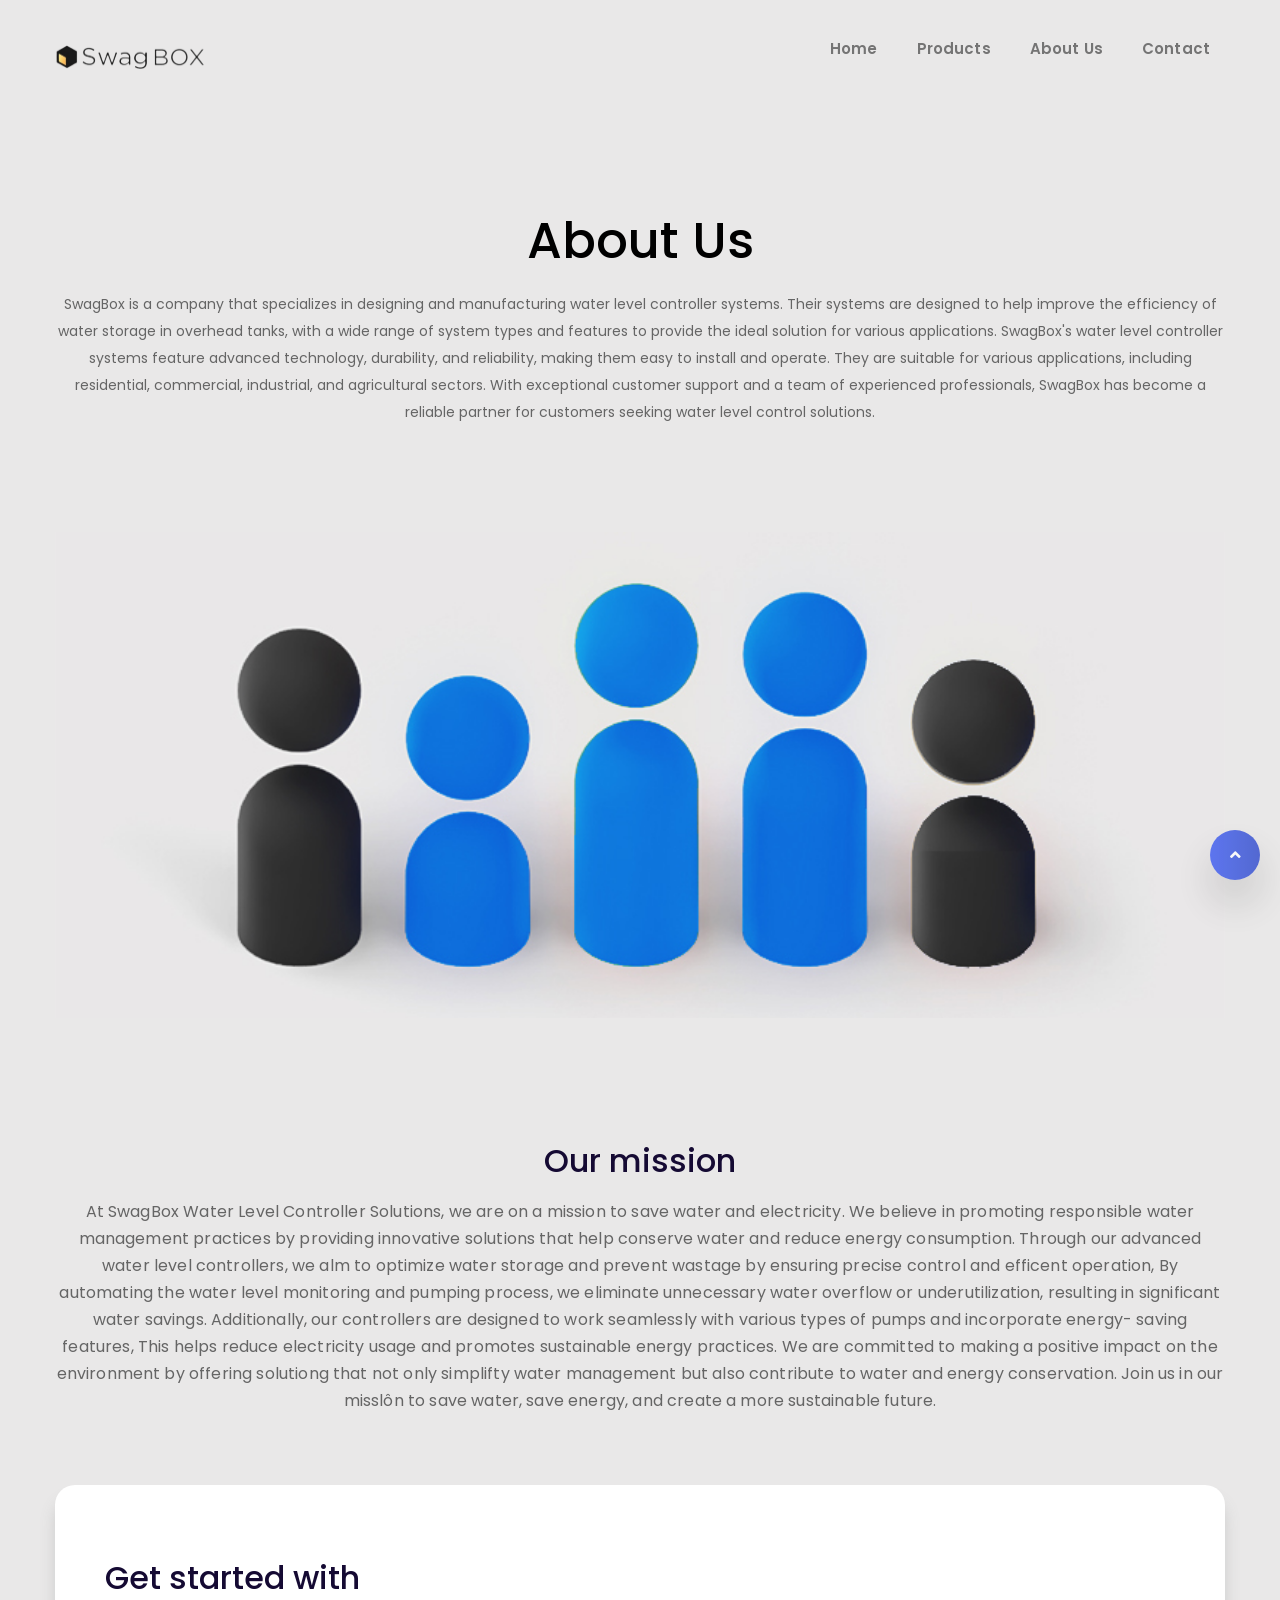
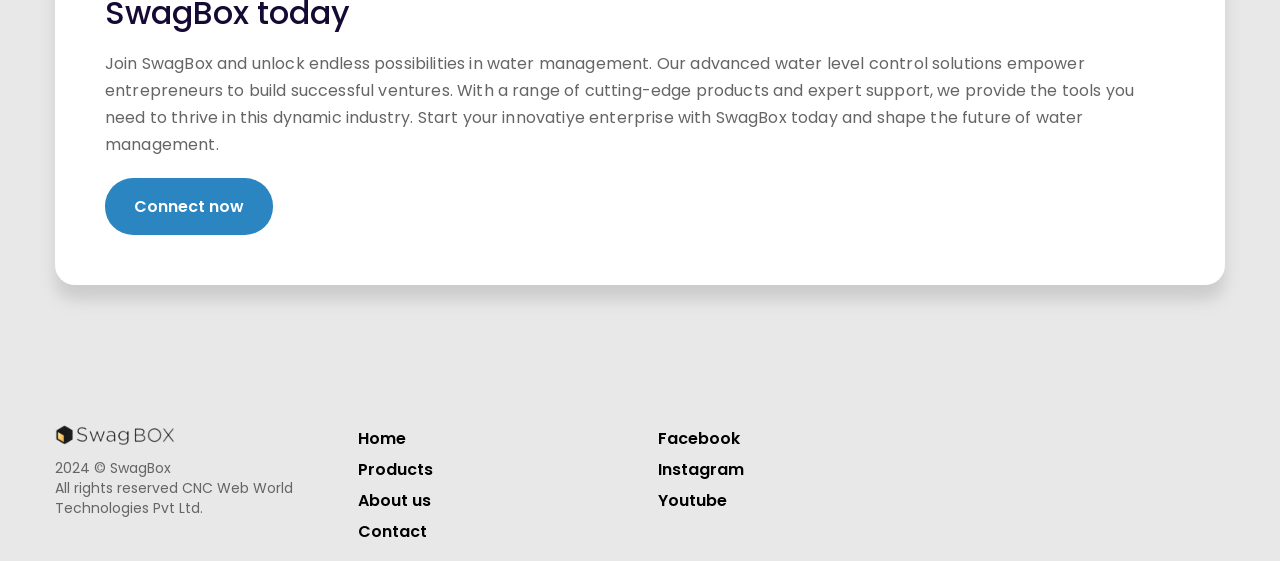
<file: about.html>
<!DOCTYPE html>
<html lang="en">

<head>
	<meta charset="UTF-8" />
	<title>SwagBox | Automatic Water Level Controller</title>
	<!-- mobile responsive meta -->
	<meta name="viewport" content="width=device-width, initial-scale=1">
	<link rel="icon" type="image/png" href="img/fav.png" />
	<meta charset="UTF-8">
	<meta
		name="Simplify water storage and enhance efficiency with our innovative device. Designed for various applications, our water level controller offers seamless automation, Automatic Water Level Controller precise control, and reliable performance. Say goodbye to manual monitoring and optimize your water storage with SwagBox."
		content="Free Web tutorials">
	<meta name="keywords" content="Automatic Water Level Controller">
	<meta name="author" content="SwagBox">
	<link rel="stylesheet" href="css/style.css">
	<link rel="stylesheet" href="css/responsive.css">
</head>

<body>

	<div class="preloader">
		<div class="spinner"></div>
	</div><!-- /.preloader -->

	<header class="header home-page-one">
		<div class="container">
			<div class="appilo-menu clearfix">
				<nav class="navbar navbar-expand-lg navbar-custom navbar-light">

					<a class="navbar-brand  mr-auto " href="index.html">
						<img src="img/logo.png" alt="Awesome Image" class="default-logo">
						<img src="img/logo-2.png" alt="Awesome Image" class="stick-logo">
					</a>

					<button class="navbar-toggler" type="button" data-toggle="collapse" data-target="#navbarToggler"
						aria-controls="navbarToggler" aria-expanded="false" aria-label="Toggle navigation">
						<i class="fas fa-bars"></i>
					</button>

					<div class="collapse navbar-collapse navbar-nav" id="navbarToggler">
						<ul class="ml-auto">
							<li><a class="nav-link" href="index.html">Home</a></li>
							<li><a class="nav-link" href="products.html">Products</a></li>
							<li><a class="nav-link active" href="about.html">About Us</a></li>
							<li><a class="nav-link" href="contact.html">Contact</a></li>
						</ul>
					</div>
				</nav>
			</div>
	</header><!-- /.header -->

	<section class="banner-static" id="banner">
		<div class="container">
			<div class="row">

			</div><!-- /.row -->
		</div><!-- /.container -->
	</section><!-- /.banner-static -->


	<div class="separator no-border mt90 full-width"></div><!-- /.separator no-border mt135 -->

	<section class="main-hd">
		<div class="container">
			<div class="row">
				<div class="col-md-12">
					<div class="mhd text-center">
						<h1>About Us</h1>
					</div>
				</div>
				<div class="col-md-12">
					<div class="feature-style-content text-center">
						<p>
							SwagBox is a company that specializes in designing and manufacturing water level controller
							systems. Their systems are designed to help improve the efficiency of water storage in
							overhead tanks, with a wide range of system types and features to provide the ideal solution
							for various applications. SwagBox's water level controller systems feature advanced
							technology, durability, and reliability, making them easy to install and operate. They are
							suitable for various applications, including residential, commercial, industrial, and
							agricultural sectors. With exceptional customer support and a team of experienced
							professionals, SwagBox has become a reliable partner for customers seeking water level control
							solutions.
						</p>
					</div>
				</div>
			</div>
		</div>
	</section>


	<section class="features-style-one">
		<div class="container about">
			<div class="row">
				<div class="col-md-12">
					<div class="feature-style-content img100">
						<img src="img/about.jpg">
					</div>
				</div>
			</div>
		</div>
	</section>



	<section class="features-style-one">
		<div class="container about">
			<div class="row">
				<div class="col-md-12">
					<div class="feature-style-content text-center">
						<h3>Our mission</h3>
						<p>
							At SwagBox Water Level Controller Solutions, we are on a mission to save water and electricity.
							We believe in promoting
							responsible water management practices by providing innovative solutions that help conserve
							water and reduce
							energy consumption.
							Through our advanced water level controllers, we alm to optimize water storage and prevent
							wastage by ensuring
							precise control and efficent operation, By automating the water level monitoring and pumping
							process, we eliminate
							unnecessary water overflow or underutilization, resulting in significant water savings.
							Additionally, our controllers are designed to work seamlessly with various types of pumps
							and incorporate energy-
							saving features, This helps reduce electricity usage and promotes sustainable energy
							practices.
							We are committed to making a positive impact on the environment by offering solutiong that
							not only simplifty water
							management but also contribute to water and energy conservation. Join us in our misslôn to
							save water, save energy,
							and create a more sustainable future.
						</p>
					</div><!-- /.feature-style-content -->
				</div><!-- /.col-md-6 -->
			</div><!-- /.row -->
		</div><!-- /.container -->
	</section><!-- /.features-style-one -->

	<div class="separator no-border mt85 full-width"></div><!-- /.separator no-border mt135 -->

	<section class="features-style-one">
		<div class="container bg-white about">
			<div class="row">
				<div class="col-md-12">
					<div class="feature-style-content">
						<h3>Get started with <br> SwagBox today</h3>
						<p>
							Join SwagBox and unlock endless possibilities in water management. Our advanced water level
							control
							solutions empower entrepreneurs to build successful ventures. With a range of cutting-edge
							products and
							expert support, we provide the tools you need to thrive in this dynamic industry. Start your
							innovatiye
							enterprise with SwagBox today and shape the future of water management.
						</p>

						<a href="#" class="thm-btn"><span>Connect now</span></a>

					</div><!-- /.feature-style-content -->
				</div><!-- /.col-md-6 -->
			</div><!-- /.row -->
		</div><!-- /.container -->
	</section><!-- /.features-style-one -->

	<div class="separator no-border mt135 full-width"></div><!-- /.separator no-border mt135 -->



	<div class="footer-widget-wrapper">
		<div class="container">
			<div class="row masonary-layout">
				<div class="col-md-3 col-sm-6 col-xs-12">
					<div class="footer-widget about-widget">
						<a href="index.html"><img src="img/logo.png" width="120" alt="Awesome Image" /></a>
						<p>2024 © SwagBox <br> All rights reserved CNC Web World Technologies Pvt Ltd.</p>

					</div><!-- /.footer-widget -->
				</div><!-- /.col-md-3 -->
				<div class="col-md-3 col-sm-6 col-xs-12">
					<div class="footer-widget contact-widget">
						<ul class="list-inline link-list">
							<li><a href="index.html">Home</a></li>
							<li><a href="products.html">Products</a></li>
							<li><a href="about.html">About us</a></li>
							<li><a href="contact.html">Contact</a></li>
						</ul>
					</div>
				</div><!-- /.col-md-3 -->
				<div class="col-md-3 col-sm-6 col-xs-12">
					<div class="footer-widget links-widget">
						<ul class="list-inline link-list">
							<li><a href="https://www.facebook.com/profile.php?id=100092839267643">Facebook</a></li>
							<li><a href="https://www.instagram.com/SwagBox.wlc/">Instagram</a></li>
							<li><a href="https://www.youtube.com/@SwagBox_wlc/">Youtube</a></li>
						</ul><!-- /.link-list -->
					</div><!-- /.footer-widget -->
				</div><!-- /.col-md-3 -->
				<div class="col-md-3 col-sm-6 col-xs-12">
					<div class="footer-widget links-widget">
						<ul class="list-inline link-list hide">
							<li><a href="#">Privacy Policy</a></li>
							<li><a href="#">Terms Of Service</a></li>
						</ul><!-- /.link-list -->
					</div><!-- /.footer-widget -->
				</div><!-- /.col-md-3 -->

			</div><!-- /.row -->
		</div><!-- /.container -->
	</div><!-- /.footer-widget-wrapper -->
	</div><!-- /.footer-widget-wrapper -->

	</footer><!-- /.footer -->

	<div class="scrollup"><span class="fas fa-angle-up"></span></div>

	<script src="js/jquery.js"></script>

	<script src="js/bootstrap.min.js"></script>
	<script src="js/popper.min.js"></script>
	<script src="js/bootstrap-select.min.js"></script>
	<script src="js/jquery.validate.min.js"></script>
	<script src="js/owl.carousel.min.js"></script>
	<script src="js/isotope.js"></script>
	<script src="js/jquery.magnific-popup.min.js"></script>
	<script src="js/waypoints.min.js"></script>
	<script src="js/jquery.counterup.min.js"></script>
	<script src="js/wow.min.js"></script>
	<script src="js/jquery.easing.min.js"></script>
	<script src="js/swiper.min.js"></script>
	<script src="js/jquery.bxslider.min.js"></script>
	<script src="js/custom.js"></script>

</body>

</html>
</file>
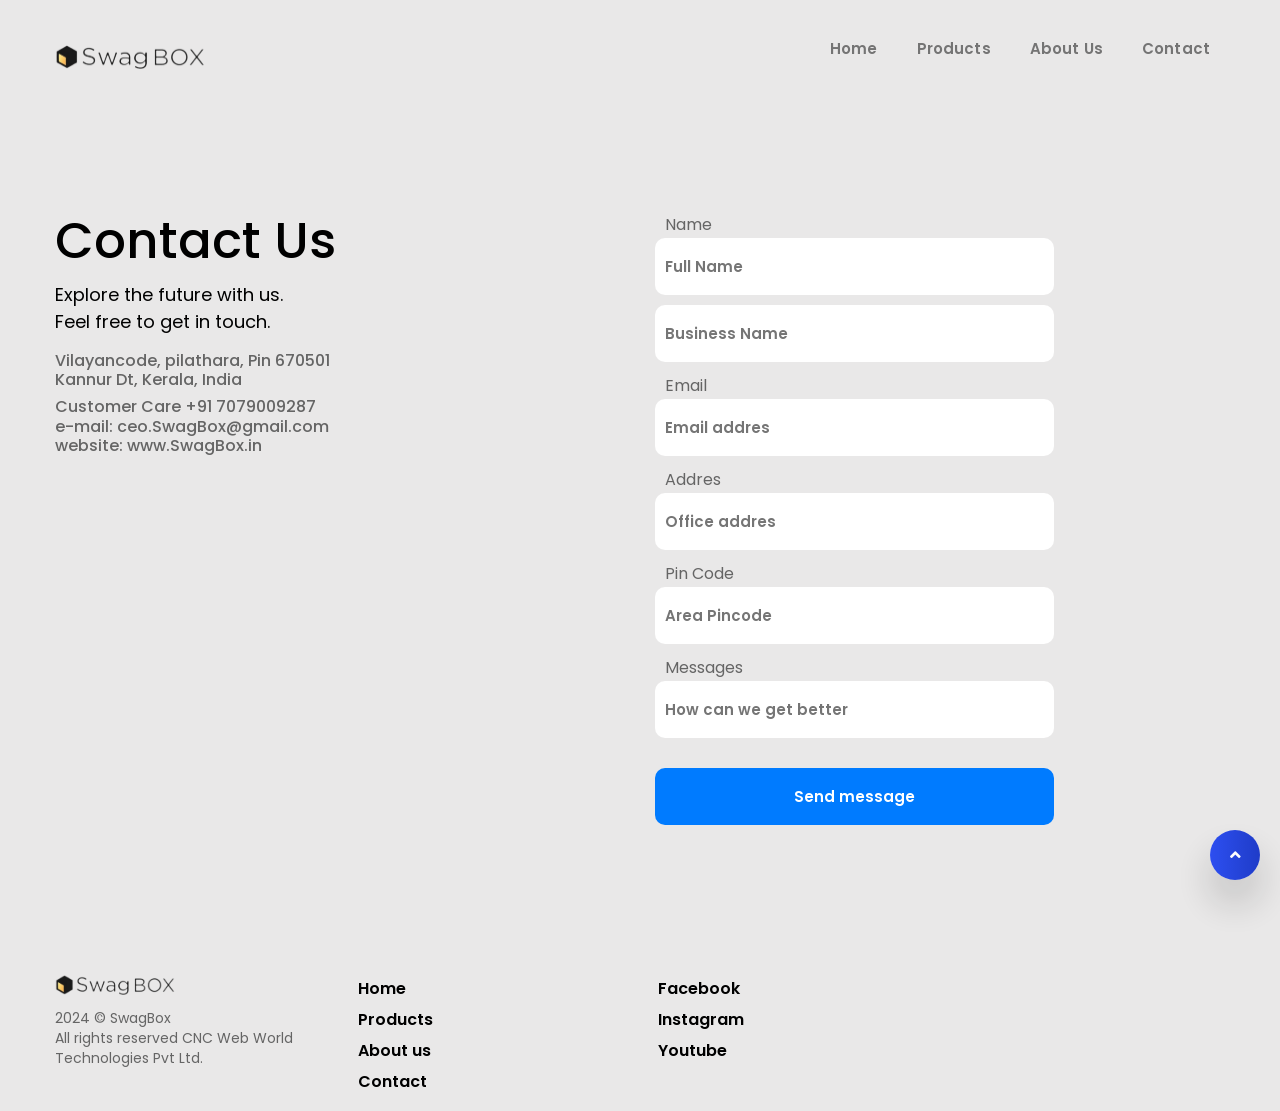
<file: contact.html>
<!DOCTYPE html>
<html lang="en">

<head>
	<meta charset="UTF-8" />
	<title>SwagBox | Automatic Water Level Controller</title>
	<!-- mobile responsive meta -->
	<meta name="viewport" content="width=device-width, initial-scale=1">
	<link rel="icon" type="image/png" href="img/fav.png" />
	<meta charset="UTF-8">
	<meta
		name="Simplify water storage and enhance efficiency with our innovative device. Designed for various applications, our water level controller offers seamless automation, Automatic Water Level Controller precise control, and reliable performance. Say goodbye to manual monitoring and optimize your water storage with SwagBox."
		content="Free Web tutorials">
	<meta name="keywords" content="Automatic Water Level Controller">
	<meta name="author" content="SwagBox">
	<link rel="stylesheet" href="css/style.css">
	<link rel="stylesheet" href="css/responsive.css">
</head>

<body>

	<div class="preloader">
		<div class="spinner"></div>
	</div><!-- /.preloader -->

	<header class="header home-page-one">
		<div class="container">
			<div class="appilo-menu clearfix">
				<nav class="navbar navbar-expand-lg navbar-custom navbar-light">

					<a class="navbar-brand  mr-auto " href="index.html">
						<img src="img/logo.png" alt="Awesome Image" class="default-logo">
						<img src="img/logo-2.png" alt="Awesome Image" class="stick-logo">
					</a>

					<button class="navbar-toggler" type="button" data-toggle="collapse" data-target="#navbarToggler"
						aria-controls="navbarToggler" aria-expanded="false" aria-label="Toggle navigation">
						<i class="fas fa-bars"></i>
					</button>

					<div class="collapse navbar-collapse navbar-nav" id="navbarToggler">
						<ul class="ml-auto">
							<li><a class="nav-link" href="index.html">Home</a></li>
							<li><a class="nav-link" href="products.html">Products</a></li>
							<li><a class="nav-link" href="about.html">About Us</a></li>
							<li><a class="nav-link active" href="contact.html">Contact</a></li>
						</ul>
					</div>
				</nav>
			</div>
	</header><!-- /.header -->

	<section class="banner-static" id="banner">
		<div class="container">
			<div class="row">

			</div><!-- /.row -->
		</div><!-- /.container -->
	</section><!-- /.banner-static -->


	<div class="separator no-border mt90 full-width"></div><!-- /.separator no-border mt135 -->

	<section class="main-hd">
		<div class="container">
			<div class="row">
				<div class="col-md-6">
					<div class="mhd">
						<h1>Contact Us</h1>
						<div class="spc10"></div>
						<p>Explore the future with us.<br>Feel free to get in touch.</p>

						<h6>Vilayancode, pilathara, Pin 670501 <br>
							Kannur Dt, Kerala, India</h6>

						<h6>Customer Care +91 7079009287 <br>
							e-mail: ceo.SwagBox@gmail.com <br>
							website: www.SwagBox.in</h6>
					</div>
				</div>
				<div class="col-md-6">


					<div class="c-form">
						<form id="form" action="https://www.SwagBox.in/mail.php" name='form' method="POST">
							<label>Name</label>
							<input type="text" name="name" placeholder="Full Name" required>
							<input type="text" name="bname" placeholder="Business Name" required>

							<label>Email</label>
							<input type="email" name="email" placeholder="Email addres" required>
							<label>Addres</label>
							<input type="text" name="addr" placeholder="Office addres" required>
							<label>Pin Code</label>
							<input type="text" name="pin" placeholder="Area Pincode" required>
							<label>Messages</label>
							<input type="" name="msg" placeholder="How can we get better" required>
							<button type="submit" name="submit">Send message</button>
						</form>
					</div>
					<div class="result"> </div>
				</div>
			</div>
		</div>
	</section>

	<div class="separator no-border mt135 full-width"></div><!-- /.separator no-border mt135 -->
	<div class="footer-widget-wrapper">
		<div class="container">
			<div class="row masonary-layout">
				<div class="col-md-3 col-sm-6 col-xs-12">
					<div class="footer-widget about-widget">
						<a href="index.html"><img src="img/logo.png" width="120" alt="Awesome Image" /></a>
						<p>2024 © SwagBox <br> All rights reserved CNC Web World Technologies Pvt Ltd.</p>

					</div><!-- /.footer-widget -->
				</div><!-- /.col-md-3 -->
				<div class="col-md-3 col-sm-6 col-xs-12">
					<div class="footer-widget contact-widget">
						<ul class="list-inline link-list">
							<li><a href="index.html">Home</a></li>
							<li><a href="products.html">Products</a></li>
							<li><a href="about.html">About us</a></li>
							<li><a href="contact.html">Contact</a></li>
						</ul>
					</div>
				</div><!-- /.col-md-3 -->
				<div class="col-md-3 col-sm-6 col-xs-12">
					<div class="footer-widget links-widget">
						<ul class="list-inline link-list">
							<li><a href="https://www.facebook.com/profile.php?id=100092839267643">Facebook</a></li>
							<li><a href="https://www.instagram.com/SwagBox.wlc/">Instagram</a></li>
							<li><a href="https://www.youtube.com/@SwagBox_wlc/">Youtube</a></li>
						</ul><!-- /.link-list -->
					</div><!-- /.footer-widget -->
				</div><!-- /.col-md-3 -->
				<div class="col-md-3 col-sm-6 col-xs-12">
					<div class="footer-widget links-widget">
						<ul class="list-inline link-list hide">
							<li><a href="#">Privacy Policy</a></li>
							<li><a href="#">Terms Of Service</a></li>
						</ul><!-- /.link-list -->
					</div><!-- /.footer-widget -->
				</div><!-- /.col-md-3 -->

			</div><!-- /.row -->
		</div><!-- /.container -->
	</div><!-- /.footer-widget-wrapper -->
	</div><!-- /.footer-widget-wrapper -->

	</footer><!-- /.footer -->

	<div class="scrollup"><span class="fas fa-angle-up"></span></div>

	<script src="js/jquery.js"></script>

	<script src="js/bootstrap.min.js"></script>
	<script src="js/popper.min.js"></script>
	<script src="js/bootstrap-select.min.js"></script>
	<script src="js/jquery.validate.min.js"></script>
	<script src="js/owl.carousel.min.js"></script>
	<script src="js/isotope.js"></script>
	<script src="js/jquery.magnific-popup.min.js"></script>
	<script src="js/waypoints.min.js"></script>
	<script src="js/jquery.counterup.min.js"></script>
	<script src="js/wow.min.js"></script>
	<script src="js/jquery.easing.min.js"></script>
	<script src="js/swiper.min.js"></script>
	<script src="js/jquery.bxslider.min.js"></script>
	<script src="js/custom.js"></script>
	<script type="text/javascript">
		var acc = document.getElementsByClassName("accordion");
		var i;

		for (i = 0; i < acc.length; i++) {
			acc[i].addEventListener("click", function () {
				/* Toggle between adding and removing the "active" class,
				to highlight the button that controls the panel */
				this.classList.toggle("active");

				/* Toggle between hiding and showing the active panel */
				var panel = this.nextElementSibling;
				if (panel.style.display === "block") {
					panel.style.display = "none";
				} else {
					panel.style.display = "block";
				}
			});
		} 
	</script>

	<script>
		$(function () {
			$("form[name='form']").validate({

				rules: {

					email: {
						required: true,
						email: true
					},

					mobile: {
						number: true,
						minlength: 10
					},

					msg: {
						required: true,
						minlength: 10
					},

				},


				messages: {

					name: "Please enter your name.",

					bname: "Please enter your Business name.",

					email: {
						required: "Please enter your email",
						minlength: "Please enter a valid email address"
					},

					mobile: {
						number: "Please enter your phone number",
						minlength: "Please enter a valid phone number"
					},

					msg: {
						required: "Please enter your message",
						minlength: "Too short"
					},

				},
				submitHandler: function (form) {
					form.submit();
				}
			});
		});
	</script>

	<script>

		$(document).on('submit', '#form', function (event) {
			event.preventDefault();

			var data = new FormData(this);

			$.ajax({
				method: $(this).attr('method'),
				url: $(this).attr('action'),
				data: data,
				async: true,
				contentType: false,
				cache: false,
				processData: false,
				success: function (data) {
					console.log(data);
					$('.result').html(data);
					$('#form').trigger('reset');
					// setInterval('location.reload()', 1000);   
				}

			});

		});
	</script>

</body>

</html>
</file>
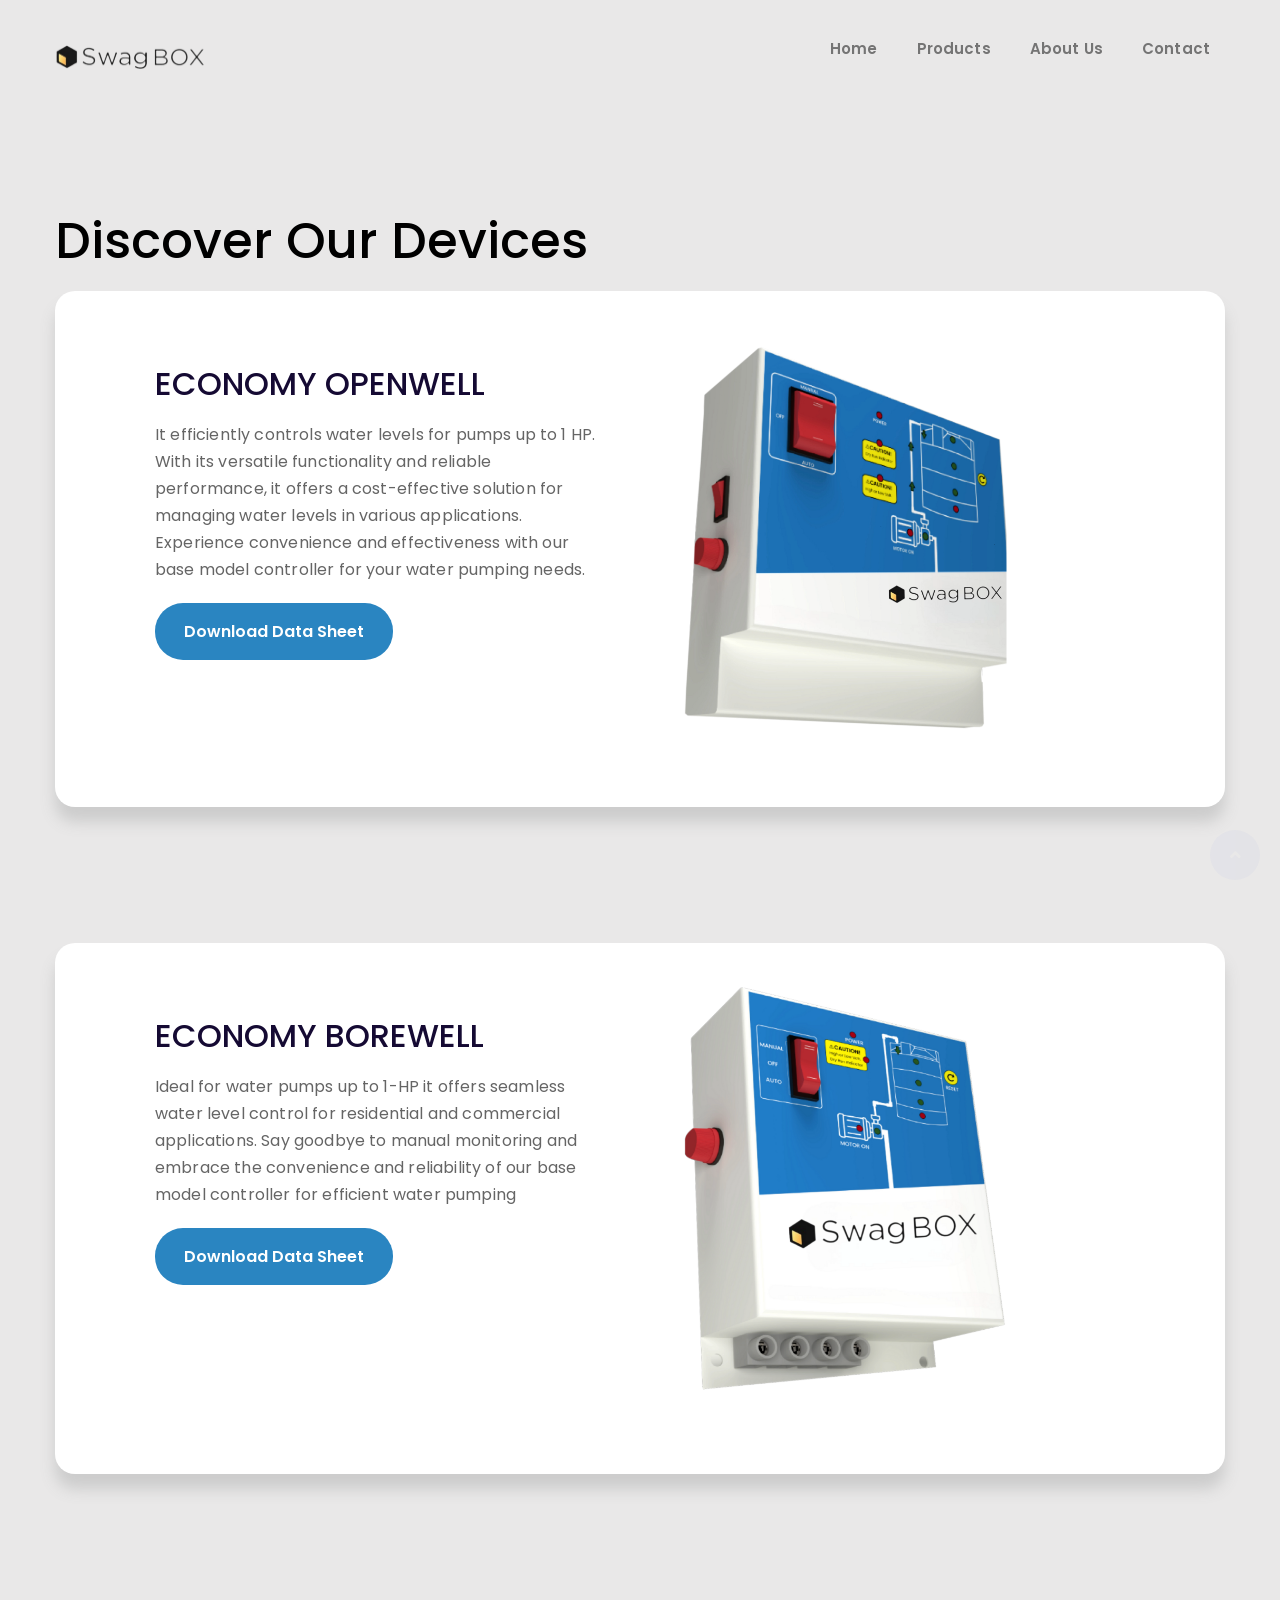
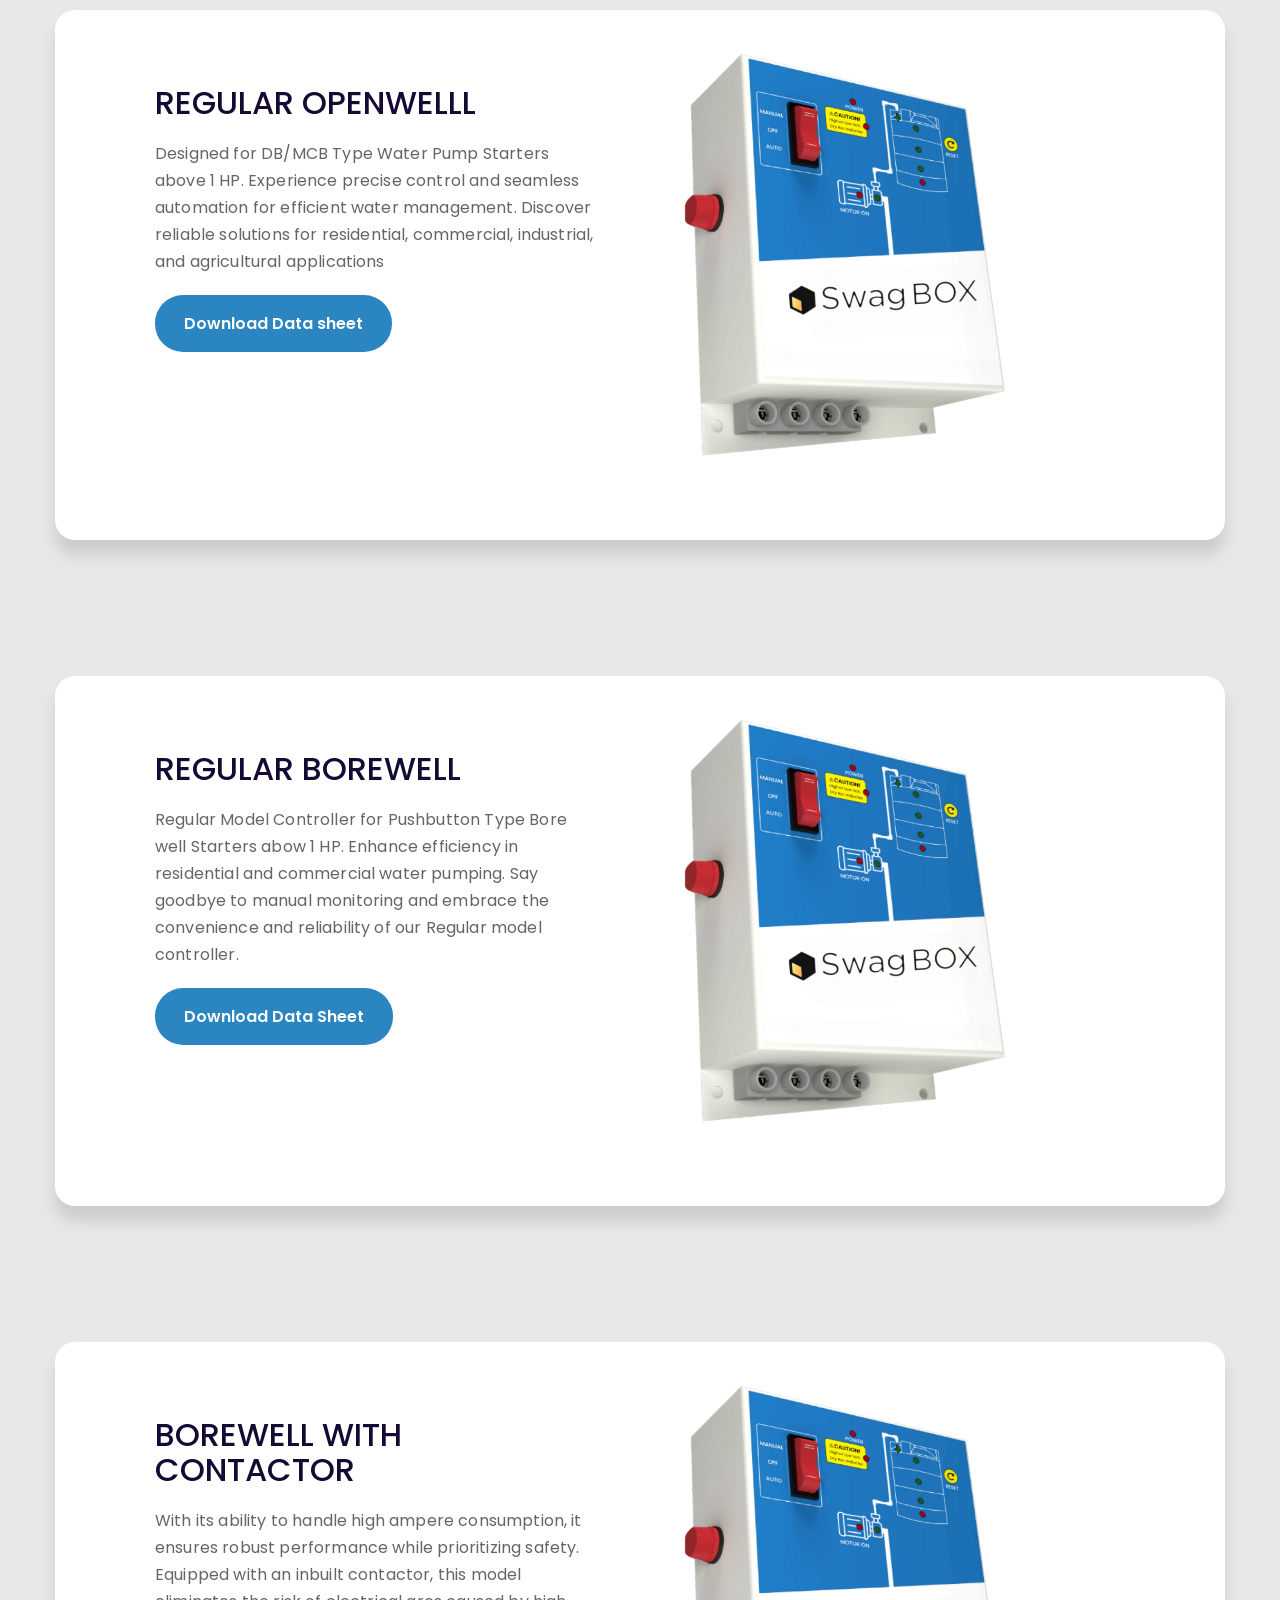
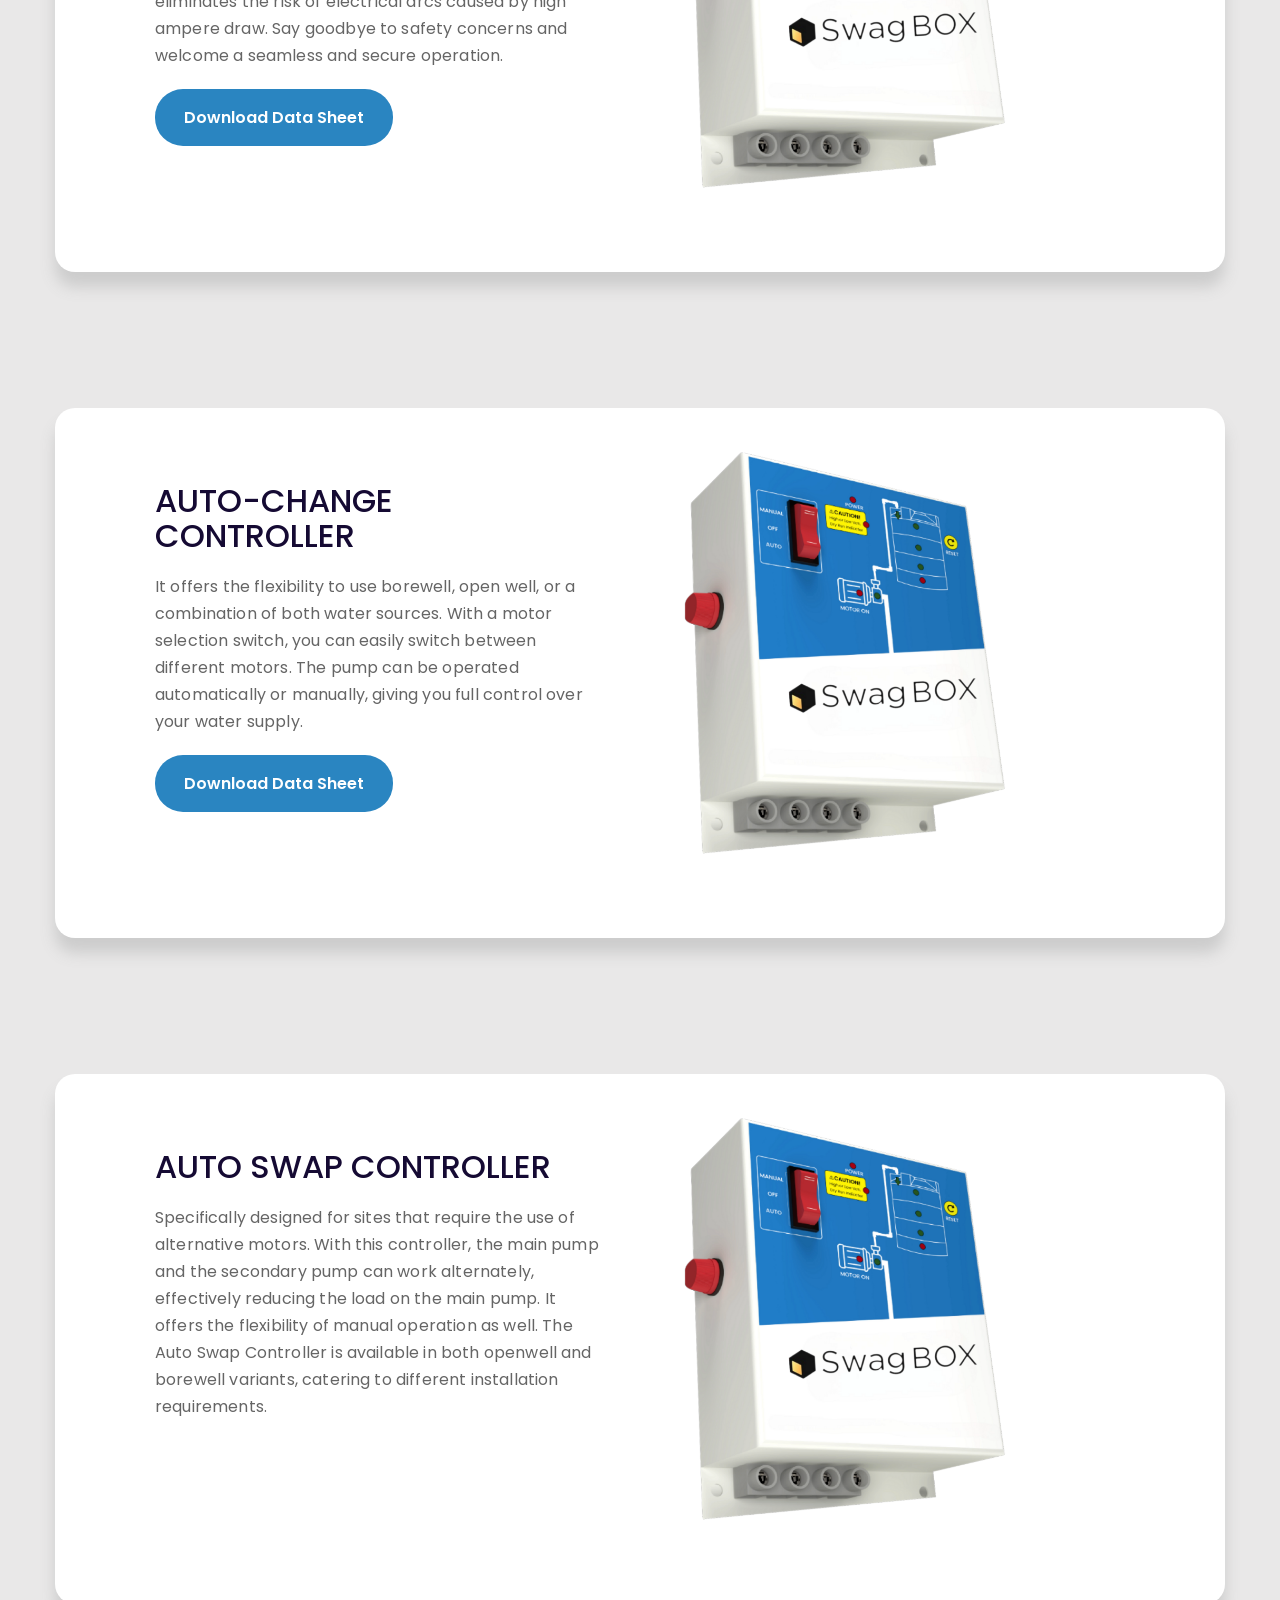
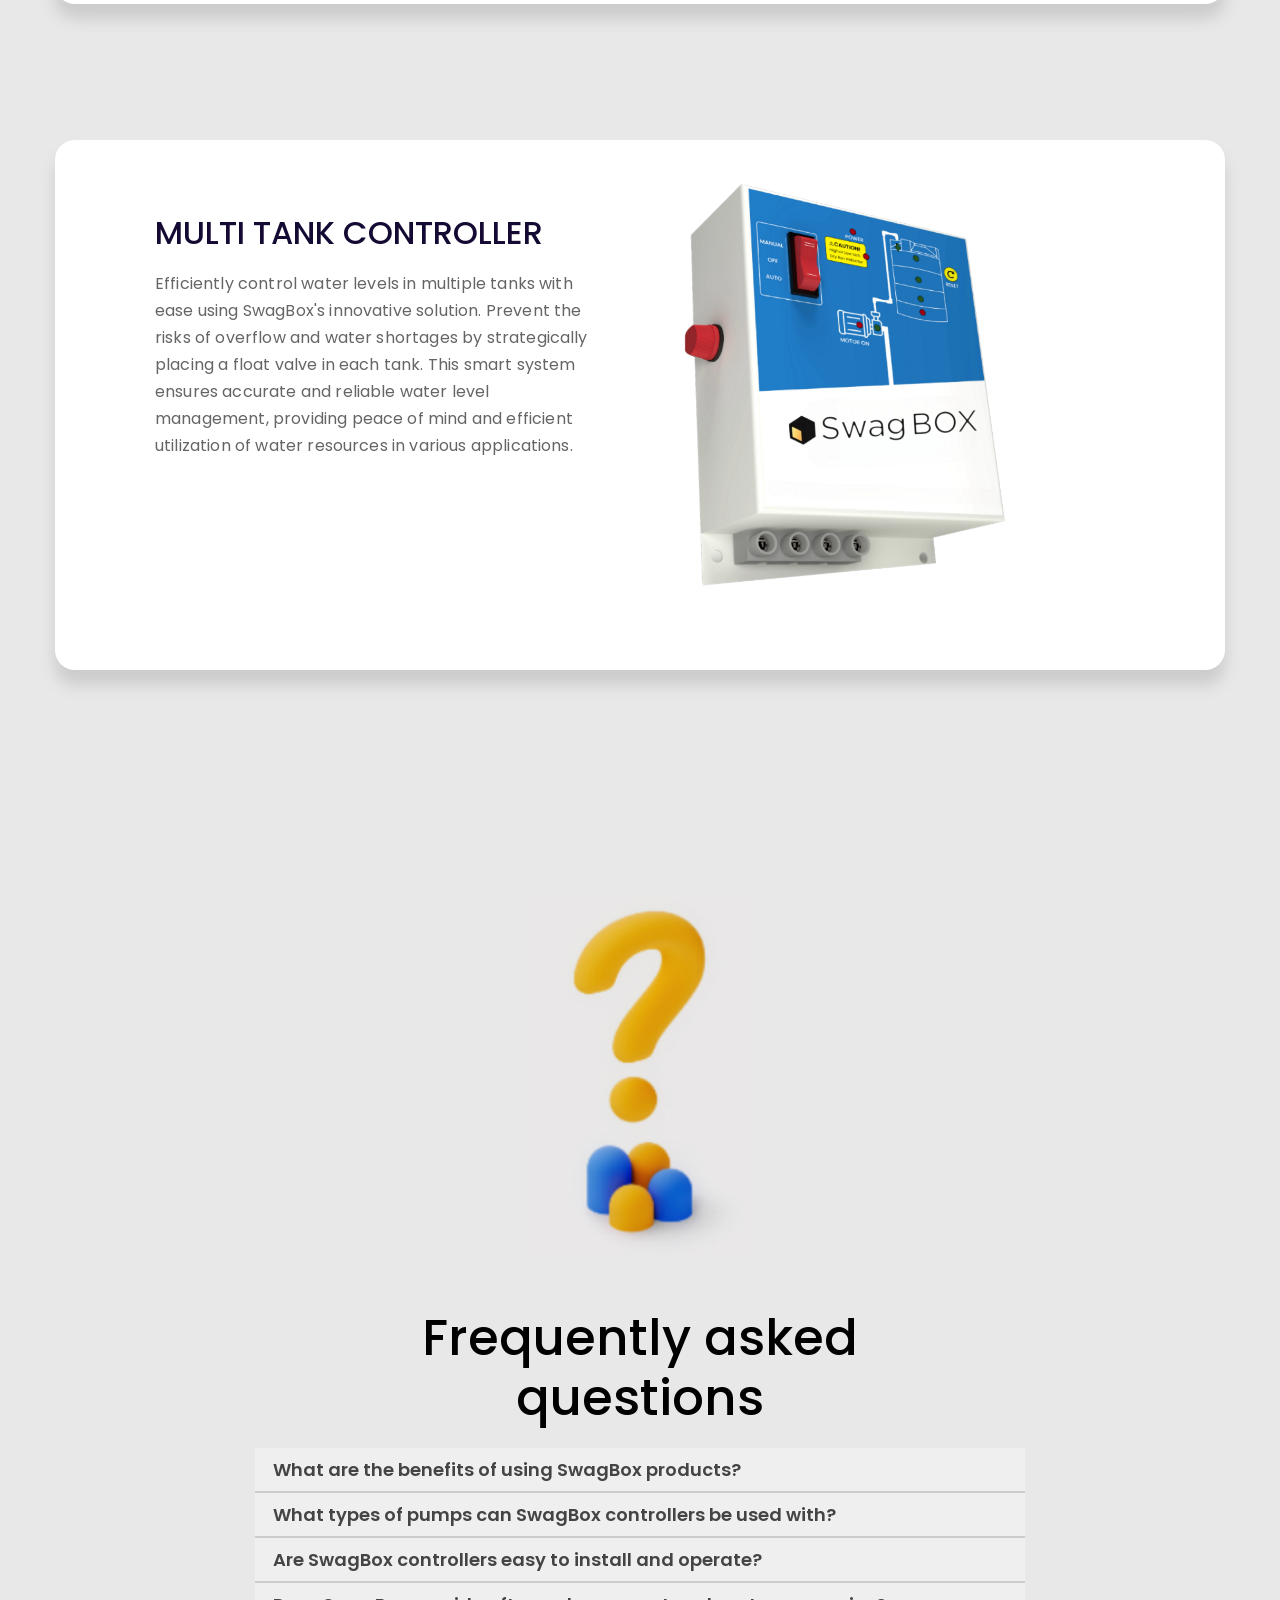
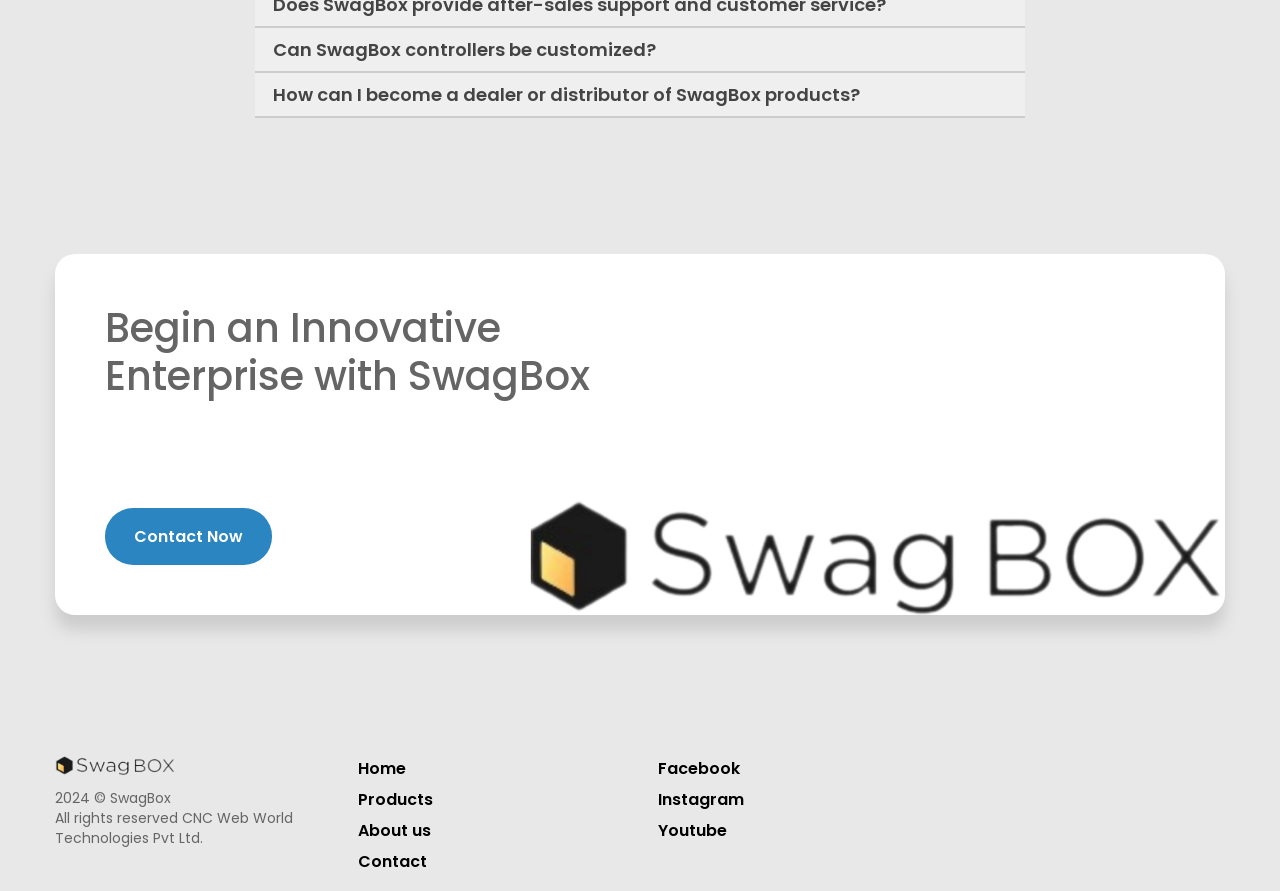
<file: products.html>
<!DOCTYPE html>
<html lang="en">

<head>
	<meta charset="UTF-8" />
	<title>SwagBox | Automatic Water Level Controller</title>
	<!-- mobile responsive meta -->
	<meta name="viewport" content="width=device-width, initial-scale=1">
	<link rel="icon" type="image/png" href="img/fav.png" />
	<meta charset="UTF-8">
	<meta
		name="Simplify water storage and enhance efficiency with our innovative device. Designed for various applications, our water level controller offers seamless automation, Automatic Water Level Controller precise control, and reliable performance. Say goodbye to manual monitoring and optimize your water storage with SwagBox."
		content="Free Web tutorials">
	<meta name="keywords" content="Automatic Water Level Controller">
	<meta name="author" content="SwagBox">
	<link rel="stylesheet" href="css/style.css">
	<link rel="stylesheet" href="css/responsive.css">
</head>

<body>

	<div class="preloader">
		<div class="spinner"></div>
	</div><!-- /.preloader -->

	<header class="header home-page-one">
		<div class="container">
			<div class="appilo-menu clearfix">
				<nav class="navbar navbar-expand-lg navbar-custom navbar-light">

					<a class="navbar-brand  mr-auto " href="index.html">
						<img src="img/logo.png" alt="Awesome Image" class="default-logo">
						<img src="img/logo-2.png" alt="Awesome Image" class="stick-logo">
					</a>

					<button class="navbar-toggler" type="button" data-toggle="collapse" data-target="#navbarToggler"
						aria-controls="navbarToggler" aria-expanded="false" aria-label="Toggle navigation">
						<i class="fas fa-bars"></i>
					</button>

					<div class="collapse navbar-collapse navbar-nav" id="navbarToggler">
						<ul class="ml-auto">
							<li><a class="nav-link" href="index.html">Home</a></li>
							<li><a class="nav-link active" href="products.html">Products</a></li>
							<li><a class="nav-link" href="about.html">About Us</a></li>
							<li><a class="nav-link" href="contact.html">Contact</a></li>
						</ul>
					</div>
				</nav>
			</div>
		</div>
	</header><!-- /.header -->

	<section class="banner-static" id="banner">
		<div class="container">
			<div class="row">

			</div><!-- /.row -->
		</div><!-- /.container -->
	</section><!-- /.banner-static -->

	<div class="separator no-border mt90 full-width"></div><!-- /.separator no-border mt135 -->

	<section class="main-hd">
		<div class="container">
			<div class="row">
				<div class="col-md-12">
					<div class="mhd">
						<h1>Discover Our Devices</h1>
					</div>
				</div>
			</div>
		</div>
	</section>

	<section class="features-style-one">
		<div class="container bg-white plr-50 about">
			<div class="row">
				<div class="col-md-6">
					<div class="feature-style-content">
						<h3>ECONOMY OPENWELL </h3>
						<p>
							It efficiently controls water levels for pumps up to 1 HP.
							With its versatile functionality and reliable performance, it offers a
							cost-effective solution for managing water levels in various applications.
							Experience convenience and effectiveness with our base model controller for
							your water pumping needs.
						</p>


						<a href="pdf/economy-openwell.pdf" target="_blank" class="thm-btn">
							<span>Download Data Sheet</span>
						</a>

					</div><!-- /.feature-style-content -->
				</div><!-- /.col-md-6 -->
				<div class="col-md-6">
					<img src="img/img1.png" class="has-dropshadow imgt100" alt="Awesome Image" />
				</div><!-- /.col-md-6 -->
			</div><!-- /.row -->
		</div><!-- /.container -->
	</section><!-- /.features-style-one -->

	<div class="separator no-border mt135 full-width"></div><!-- /.separator no-border mt135 -->

	<section class="features-style-one">
		<div class="container bg-white plr-50 about">
			<div class="row">
				<div class="col-md-6">
					<div class="feature-style-content">
						<h3>ECONOMY BOREWELL</h3>
						<p>
							Ideal for water pumps up to 1-HP it offers seamless water level control for
							residential and commercial applications. Say goodbye to manual monitoring
							and embrace the convenience and reliability of our base model controller
							for efficient water pumping
						</p>


						<a href="pdf/economy-borewell.pdf" target="_blank" class="thm-btn">
							<span>Download Data Sheet</span>
						</a>

					</div><!-- /.feature-style-content -->
				</div><!-- /.col-md-6 -->
				<div class="col-md-6">
					<img src="img/img2.png" class="has-dropshadow imgt100" alt="Awesome Image" />
				</div><!-- /.col-md-6 -->
			</div><!-- /.row -->
		</div><!-- /.container -->
	</section><!-- /.features-style-one -->

	<div class="separator no-border mt135 full-width"></div><!-- /.separator no-border mt135 -->

	<section class="features-style-one">
		<div class="container bg-white plr-50 about">
			<div class="row">
				<div class="col-md-6">
					<div class="feature-style-content">
						<h3>REGULAR OPENWELLL</h3>
						<p>
							Designed for DB/MCB Type Water Pump Starters above 1 HP.
							Experience precise control and seamless automation for
							efficient water management. Discover reliable solutions for
							residential, commercial, industrial, and agricultural applications
						</p>

						<a href="pdf/regular-openwell.pdf" target="_blank" class="thm-btn">
							<span>Download Data sheet</span>
						</a>

					</div><!-- /.feature-style-content -->
				</div><!-- /.col-md-6 -->
				<div class="col-md-6">
					<img src="img/img2.png" class="has-dropshadow imgt100" alt="Awesome Image" />
				</div><!-- /.col-md-6 -->
			</div><!-- /.row -->
		</div><!-- /.container -->
	</section><!-- /.features-style-one -->

	<div class="separator no-border mt135 full-width"></div><!-- /.separator no-border mt135 -->
	<section class="features-style-one">
		<div class="container bg-white plr-50 about">
			<div class="row">
				<div class="col-md-6">
					<div class="feature-style-content">
						<h3>REGULAR BOREWELL</h3>
						<p>
							Regular Model Controller for Pushbutton Type Bore well Starters
							abow 1 HP. Enhance efficiency in residential and commercial
							water pumping. Say goodbye to manual monitoring and
							embrace the convenience and reliability of our Regular model
							controller.
						</p>
						<a href="pdf/regular-borwell.pdf" target="_blank" class="thm-btn">
							<span>Download Data Sheet</span>
						</a>

					</div><!-- /.feature-style-content -->
				</div><!-- /.col-md-6 -->
				<div class="col-md-6">
					<img src="img/img2.png" class="has-dropshadow imgt100" alt="Awesome Image" />
				</div><!-- /.col-md-6 -->
			</div><!-- /.row -->
		</div><!-- /.container -->
	</section><!-- /.features-style-one -->

	<div class="separator no-border mt135 full-width"></div><!-- /.separator no-border mt135 -->

	<section class="features-style-one">
		<div class="container bg-white plr-50 about">
			<div class="row">
				<div class="col-md-6">
					<div class="feature-style-content">
						<h3>BOREWELL WITH CONTACTOR</h3>
						<p>
							With its ability to handle high ampere consumption,
							it ensures robust performance while prioritizing safety.
							Equipped with an inbuilt contactor, this model eliminates the
							risk of electrical arcs caused by high ampere draw.
							Say goodbye to safety concerns and welcome a seamless and secure operation.
						</p>

						<a href="pdf/conector-borwell.pdf" target="_blank" class="thm-btn">
							<span>Download Data Sheet</span>
						</a>

					</div><!-- /.feature-style-content -->
				</div><!-- /.col-md-6 -->
				<div class="col-md-6">
					<img src="img/img2.png" class="has-dropshadow imgt100" alt="Awesome Image" />
				</div><!-- /.col-md-6 -->
			</div><!-- /.row -->
		</div><!-- /.container -->
	</section><!-- /.features-style-one -->

	<div class="separator no-border mt135 full-width"></div><!-- /.separator no-border mt135 -->

	<section class="features-style-one">
		<div class="container bg-white plr-50 about">
			<div class="row">
				<div class="col-md-6">
					<div class="feature-style-content">
						<h3>AUTO-CHANGE CONTROLLER</h3>
						<p>
							It offers the flexibility to use borewell, open well, or a combination of both
							water sources. With a motor selection switch, you can easily switch
							between different motors. The pump can be operated automatically or
							manually, giving you full control over your water supply.
						</p>

						<a href="pdf/auto-change.pdf" target="_blank" class="thm-btn">
							<span>Download Data Sheet</span>
						</a>
					</div><!-- /.feature-style-content -->
				</div><!-- /.col-md-6 -->
				<div class="col-md-6">
					<img src="img/img2.png" class="has-dropshadow imgt100" alt="Awesome Image" />
				</div><!-- /.col-md-6 -->
			</div><!-- /.row -->
		</div><!-- /.container -->
	</section><!-- /.features-style-one -->

	<div class="separator no-border mt135 full-width"></div><!-- /.separator no-border mt135 -->

	<section class="features-style-one">
		<div class="container bg-white plr-50 about">
			<div class="row">
				<div class="col-md-6">
					<div class="feature-style-content">
						<h3>AUTO SWAP CONTROLLER </h3>
						<p>
							Specifically designed for sites that require the use of alternative motors. With this
							controller, the main pump and the secondary pump can work alternately, effectively reducing
							the load on the main pump. It offers the flexibility of manual operation as well. The Auto
							Swap Controller is available in both openwell and borewell variants, catering to different
							installation requirements.
						</p>

					</div><!-- /.feature-style-content -->
				</div><!-- /.col-md-6 -->
				<div class="col-md-6">
					<img src="img/img2.png" class="has-dropshadow imgt100" alt="Awesome Image" />
				</div><!-- /.col-md-6 -->
			</div><!-- /.row -->
		</div><!-- /.container -->
	</section><!-- /.features-style-one -->

	<div class="separator no-border mt135 full-width"></div><!-- /.separator no-border mt135 -->

	<section class="features-style-one">
		<div class="container bg-white plr-50 about">
			<div class="row">
				<div class="col-md-6">
					<div class="feature-style-content">
						<h3>MULTI TANK CONTROLLER</h3>
						<p>
							Efficiently control water levels in multiple tanks with ease using SwagBox's innovative
							solution. Prevent the risks of overflow and water shortages by strategically placing a float
							valve in each tank. This smart system ensures accurate and reliable water level management,
							providing peace of mind and efficient utilization of water resources in various
							applications.
						</p>

					</div><!-- /.feature-style-content -->
				</div><!-- /.col-md-6 -->
				<div class="col-md-6">
					<img src="img/img2.png" class="has-dropshadow imgt100" alt="Awesome Image" />
				</div><!-- /.col-md-6 -->
			</div><!-- /.row -->
		</div><!-- /.container -->
	</section><!-- /.features-style-one -->

	<div class="separator no-border mt135 full-width"></div><!-- /.separator no-border mt135 -->


	<section class="features-style-one">
		<div class="container about">
			<div class="row">
				<div class="col-md-4"></div>
				<div class="col-md-4">
					<div class="feature-style-content img60 text-center">
						<img src="img/faq.jpg">
					</div>
				</div>
				<div class="col-md-4"></div>
			</div>
		</div>
	</section>

	<section class="main-hd">
		<div class="container">
			<div class="row">
				<div class="col-md-2"></div>
				<div class="col-md-8">
					<div class="mhd text-center">
						<h1>Frequently asked <br>questions</h1>
					</div>

					<button class="accordion">What are the benefits of using SwagBox products?</button>
					<div class="panel">
						<p>SwagBox products offer efficient water level control, convenience, and energy savings.</p>
					</div>

					<button class="accordion">What types of pumps can SwagBox controllers be used with?</button>
					<div class="panel">
						<p>SwagBox controllers are compatible with various pump types, including DP and MCB pumps.</p>
					</div>

					<button class="accordion">Are SwagBox controllers easy to install and operate?</button>
					<div class="panel">
						<p>Yes, SwagBox controllers are designed for easy installation and user-friendly operation.</p>
					</div>

					<button class="accordion">Does SwagBox provide after-sales support and customer service?</button>
					<div class="panel">
						<p>Yes, SwagBox offers dedicated customer support for assistance and inquiries.</p>
					</div>

					<button class="accordion">Can SwagBox controllers be customized?</button>
					<div class="panel">
						<p>Yes, SwagBox offers customization options for specific requirements.</p>
					</div>

					<button class="accordion">How can I become a dealer or distributor of SwagBox products?</button>
					<div class="panel">
						<p>Contact SwagBox directly for dealer and distributor opportunities.</p>
					</div>
				</div>
				<div class="col-md-2"></div>
			</div>
		</div>
	</section>


	<div class="separator no-border mt135 full-width"></div><!-- /.separator no-border mt135 -->




	<section class="features-style-one">
		<div class="container bg-white">
			<div class="row">
				<div class="col-md-12">
					<div class="feature-style-content f-logo">
						<h1>Begin an Innovative <br> Enterprise with SwagBox</h1>
						<div class="spc100"></div>
						<a href="contact.html" class="thm-btn"><span>Contact Now</span></a>
					</div><!-- /.feature-style-content -->
				</div><!-- /.col-md-6 -->
			</div><!-- /.row -->
		</div><!-- /.container -->
	</section><!-- /.features-style-one -->


	<div class="separator no-border mt135 full-width"></div><!-- /.separator no-border mt135 -->
	<div class="footer-widget-wrapper">
		<div class="container">
			<div class="row masonary-layout">
				<div class="col-md-3 col-sm-6 col-xs-12">
					<div class="footer-widget about-widget">
						<a href="index.html"><img src="img/logo.png" width="120" alt="Awesome Image" /></a>
						<p>2024 © SwagBox <br> All rights reserved CNC Web World Technologies Pvt Ltd.</p>

					</div><!-- /.footer-widget -->
				</div><!-- /.col-md-3 -->
				<div class="col-md-3 col-sm-6 col-xs-12">
					<div class="footer-widget contact-widget">
						<ul class="list-inline link-list">
							<li><a href="index.html">Home</a></li>
							<li><a href="products.html">Products</a></li>
							<li><a href="about.html">About us</a></li>
							<li><a href="contact.html">Contact</a></li>
						</ul>
					</div>
				</div><!-- /.col-md-3 -->
				<div class="col-md-3 col-sm-6 col-xs-12">
					<div class="footer-widget links-widget">
						<ul class="list-inline link-list">
							<li><a href="https://www.facebook.com/profile.php?id=100092839267643">Facebook</a></li>
							<li><a href="https://www.instagram.com/SwagBox.wlc/">Instagram</a></li>
							<li><a href="https://www.youtube.com/@SwagBox_wlc/">Youtube</a></li>
						</ul><!-- /.link-list -->
					</div><!-- /.footer-widget -->
				</div><!-- /.col-md-3 -->
				<div class="col-md-3 col-sm-6 col-xs-12">
					<div class="footer-widget links-widget">
						<ul class="list-inline link-list hide">
							<li><a href="#">Privacy Policy</a></li>
							<li><a href="#">Terms Of Service</a></li>
						</ul><!-- /.link-list -->
					</div><!-- /.footer-widget -->
				</div><!-- /.col-md-3 -->

			</div><!-- /.row -->
		</div><!-- /.container -->
	</div><!-- /.footer-widget-wrapper -->

	</footer><!-- /.footer -->

	<div class="scrollup"><span class="fas fa-angle-up"></span></div>

	<script src="js/jquery.js"></script>

	<script src="js/bootstrap.min.js"></script>
	<script src="js/popper.min.js"></script>
	<script src="js/bootstrap-select.min.js"></script>
	<script src="js/jquery.validate.min.js"></script>
	<script src="js/owl.carousel.min.js"></script>
	<script src="js/isotope.js"></script>
	<script src="js/jquery.magnific-popup.min.js"></script>
	<script src="js/waypoints.min.js"></script>
	<script src="js/jquery.counterup.min.js"></script>
	<script src="js/wow.min.js"></script>
	<script src="js/jquery.easing.min.js"></script>
	<script src="js/swiper.min.js"></script>
	<script src="js/jquery.bxslider.min.js"></script>
	<script src="js/custom.js"></script>
	<script type="text/javascript">
		var acc = document.getElementsByClassName("accordion");
		var i;

		for (i = 0; i < acc.length; i++) {
			acc[i].addEventListener("click", function () {
				/* Toggle between adding and removing the "active" class,
				to highlight the button that controls the panel */
				this.classList.toggle("active");

				/* Toggle between hiding and showing the active panel */
				var panel = this.nextElementSibling;
				if (panel.style.display === "block") {
					panel.style.display = "none";
				} else {
					panel.style.display = "block";
				}
			});
		} 
	</script>

</body>


</html>
</file>
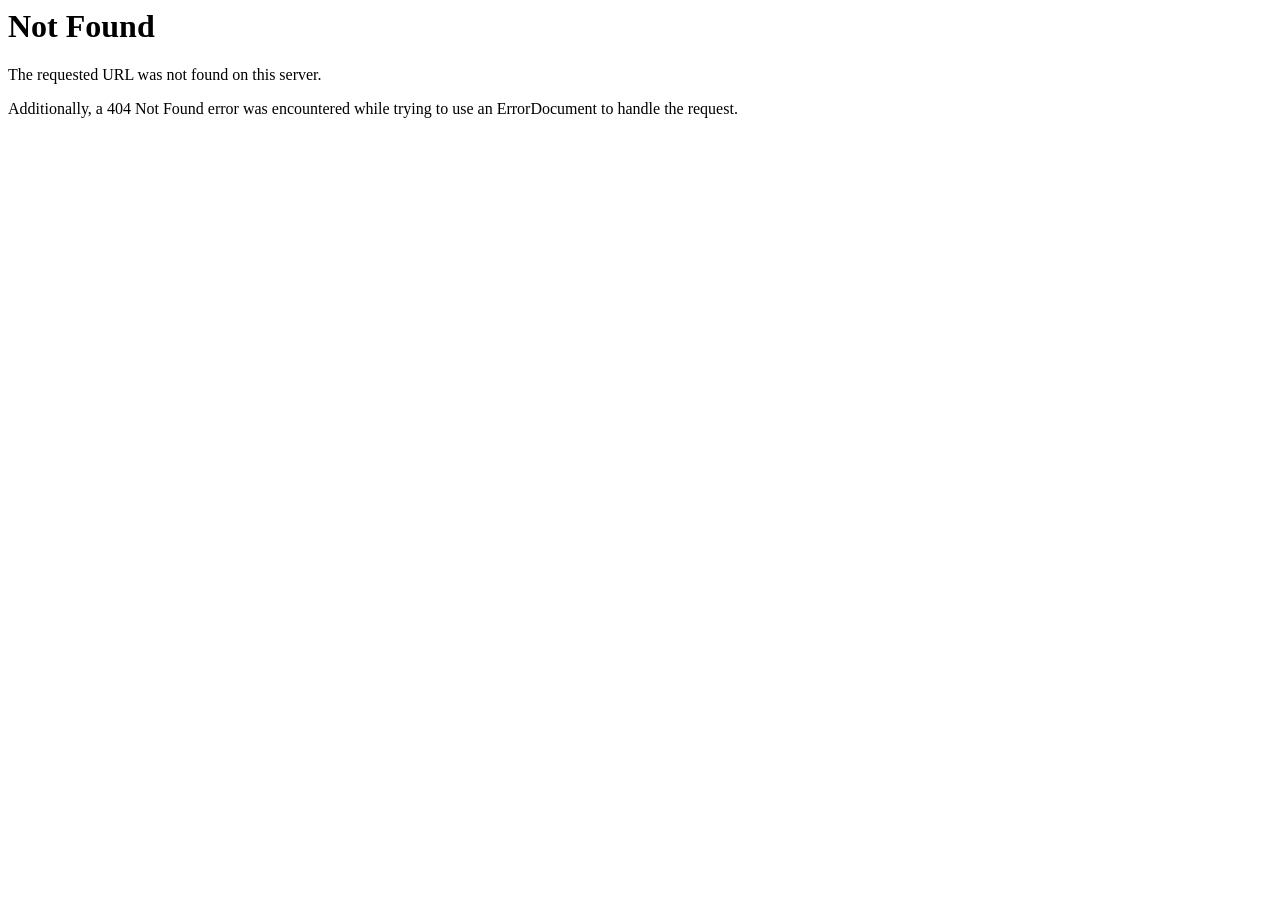
<file: css/owl.video.play.html>
<!DOCTYPE HTML PUBLIC "-//IETF//DTD HTML 2.0//EN">
<html><head>
<title>404 Not Found</title>
</head><body>
<h1>Not Found</h1>
<p>The requested URL was not found on this server.</p>
<p>Additionally, a 404 Not Found
error was encountered while trying to use an ErrorDocument to handle the request.</p>
</body></html>
</file>
<file: css/style.css>
/***************************************************************************************************************
||||||||||||||||||||||||||||       MASTER STYLESHEET FOR Appilo               ||||||||||||||||||||||||||||||||||
****************************************************************************************************************
||||||||||||||||||||||||||||              TABLE OF CONTENT                  ||||||||||||||||||||||||||||||||||||
****************************************************************************************************************
****************************************************************************************************************
* 1. imported styles 
* 2. miscelnious styles 
* 3. header styles 
* 4. banner styles 
* 5. fun fact styles 
* 6. app features styles 
* 7. features styles 
* 8. video box styles 
* 9. pricing styles 
* 10. intigration styles 
* 11. blog styles 
* 12. footer styles 
* 13. inner banner styles 
* 14. sidebar styles 
* 15. testimonials styles 
* 16. app screenshot styles 
* 17. how app work styles 
****************************************************************************************************************
||||||||||||||||||||||||||||            End TABLE OF CONTENT                ||||||||||||||||||||||||||||||||||||
****************************************************************************************************************/
/************************** 
* 1. imported styles 
***************************/
@import url(https://fonts.googleapis.com/css?family=Poppins:100,100i,200,200i,300,300i,400,400i,500,500i,600,600i,700,700i,800,800i,900,900i);
@import url(bootstrap.min.css);
@import url(bootstrap-select.min.css);
@import url(../plugins/flaticons/flaticon.css);
@import url(owl.carousel.css);
@import url(owl.theme.default.min.css);
@import url(nouislider.css);
@import url(nouislider.pips.css);
@import url(jquery.bootstrap-touchspin.css);
@import url(magnific-popup.css);
@import url(swiper.css);
@import url(jquery.bxslider.min.css);
@import url(animate.min.css);
@import url(hover-min.css);
@import url(../plugins/fontawesome-5/css/fontawesome-all.min.css);
/************************** 
* 2. miscelnious styles 
***************************/
body {
  font-family: 'Poppins';
  color: #656565;
  font-size: 14px;
  line-height: 27px;
  background-color: #e9e8e8;
}

.hide{display: none;}
.spc10{width: 100%; height: 10px;}
.whatsapp{position: fixed; width: 90px; height: 90px; z-index: 10000; bottom: 10px; left: 10px;}
.whatsapp img{width: 100%;}
.accordion { 
  color: #444;
  cursor: pointer;
  padding:8px 18px;
  width: 100%;
  text-align: left;
  border-bottom: solid 2px #ccc !important;
  border:none;
  outline: none;
  transition: 0.4s; 
  font-size: 18px;
  font-weight: 600;
}

/* Add a background color to the button if it is clicked on (add the .active class with JS), and when you move the mouse over it (hover) */
.active, .accordion:hover { 
}

/* Style the accordion panel. Note: hidden by default */
.panel {
  padding: 0 18px; 
  display: none;
  overflow: hidden;
  font-size: 16px;
}

.img100 img{width: 100% !important;}
.img60 img{width: 60% !important;}
.background{background-image: none;}
.text-center{text-align: center;}
.mhd h1{padding: 0px; margin: 0px; color: #000; font-size: 50px;}
.mhd p{font-size: 18px; color: #000;}

    .m-hdn{display: block;}
    .round-box img{display: block; text-align: center; margin: 0 auto}
    .round-box span{display: none;}
.mhd{margin-bottom: 20px;}
.mhd h2{color: #000;}
.default-logo{width: 150px;}
.banner-moc-box img{width: 80%;}
.bg-white{background-color: #fff; border-radius: 20px; box-shadow: 0px 15px 15px #ccc;}
.bg-white .feature-style-content{ padding: 0px 50px;}
.bg-gry{background-color: #efefef; border-radius: 20px;box-shadow: 0px 15px 15px #ccc}
.plr-50{padding:0px 0px 75px 50px !important;}
.about img{width: 60%; margin-top: 40px;}
.imgt100{width: 72%; }

.p-50{padding: 0px 50px !important;}

.c-form{}
.c-form label{display: block; font-size: 16px; padding: 0px; margin: 0px 10px;}
.c-form input{font-size: 15px; color: #000; padding: 15px 10px; margin-bottom: 10px; width: 70%; font-weight: 600; border-radius: 10px; border:none;}
.c-form button{font-size: 15px; color: #fff; background-color: #007bff; margin-top: 20px;  padding: 15px 10px; margin-bottom: 10px; width: 70%; font-weight: 600; border-radius: 10px; border:none;}


.tsti img{text-align: center;  width: 45% !important; margin: 20px auto;}

.fatures{padding-bottom: 60px !important;}
.fatures .round-box{background-color: #fff; border-radius: 10px; padding: 30px !important;}
.fatures .round-box p{margin: 0px 0px !important; border-bottom: solid 1px #000; padding: 10px 0px;}
.fatures .round-box img{width: 20px; padding: 4px 0px;}


.discover{}
.discover img{width: 72%;}
.discover-list{margin: 100px 0px;}
.discover-list h4{margin: 22px 0px;}

.single-blog-post .text-box{padding: 30px;}
.single-blog-post .text-box h3{margin: 0px !important;}

.f-logo{background-image: url(../img/logo.png);
background-size: 60%;
background-repeat: no-repeat;
background-position: bottom right;
padding: 120px 30px;}

.spc100{width: 100%; height: 100px;}

.container {
  max-width: 1170px;
  margin: 0 auto;
}
a:hover,
a:visited,
a:active {
  text-decoration: none !important;
  outline: none !important;
}

.container {
  -webkit-transition: none;
  transition: none;
}

@media (min-width: 1200px) {
  .container {
    padding-left: 0;
    padding-right: 0;
  }
}
.sec-pad {
  padding: 120px 0;
}

.p0 {
  padding: 0 !important;
}

.pt0 {
  padding-top: 0 !important;
}

.pt70 {
  padding-top: 70px !important;
}

.pb0 {
  padding-bottom: 0 !important;
}

.mb80 {
  margin-bottom: 80px !important;
}

.gray-bg {
  background: #F4F9FD;
}

[class^="flaticon-"]:before,
[class*=" flaticon-"]:before,
[class^="flaticon-"]:after,
[class*=" flaticon-"]:after {
  margin-left: 0;
  font-size: inherit;
}

.sec-title {
  margin-bottom: 100px;
}
.sec-title h2, .sec-title p {
  margin: 0;
}
.sec-title h2 {
  font-size: 32px;
  color: #170B35;
  font-weight: 600;
}
.sec-title p {
  font-size: 16px;
  line-height: 26px;
  color: #656565;
  margin-top: 20px;
}



.thm-btn {
  display: inline-block;
  border: none;
  outline: none;
  background: #2a85c1; 
  color: #FFFFFF;
  font-size: 16px;
  font-weight: 600;
  -webkit-transition: all .4s ease;
  transition: all .4s ease;
  border-radius: 28px;
  padding: 15px 29px;
  position: relative;
}
.thm-btn:before {
  content: '';
  position: absolute;
  top: 2px;
  left: 2px;
  right: 2px;
  bottom: 2px;
  border-radius: 28px;
  background: #fff;
  opacity: 0;
  -webkit-transition: all .4s ease;
  transition: all .4s ease;
}
.thm-btn:hover {
  color: #190A32;
}
.thm-btn:hover:before {
  opacity: 1;
}
.thm-btn > span {
  position: relative;
}
.thm-btn.borderd {
  color: #190A32;
}
.thm-btn.borderd:before {
  content: '';
  position: absolute;
  top: 2px;
  left: 2px;
  right: 2px;
  bottom: 2px;
  border-radius: 28px;
  background: #fff;
  opacity: 1;
  -webkit-transition: all .4s ease;
  transition: all .4s ease;
}
.thm-btn.borderd:hover {
  color: #fff;
}
.thm-btn.borderd:hover:before {
  opacity: 0;
}




.thm-btn-rd {
  display: inline-block;
  border: none;
  outline: none;
  background: #e10000;
   
  color: #FFFFFF;
  font-size: 16px;
  font-weight: 600;
  -webkit-transition: all .4s ease;
  transition: all .4s ease;
  border-radius: 28px;
  padding: 15px 29px;
  position: relative;
}
.thm-btn-rd:before {
  content: '';
  position: absolute;
  top: 2px;
  left: 2px;
  right: 2px;
  bottom: 2px;
  border-radius: 28px;
  background: #fff;
  opacity: 0;
  -webkit-transition: all .4s ease;
  transition: all .4s ease;
}
.thm-btn-rd:hover {
  color: #e10000;
}
.thm-btn-rd:hover:before {
  opacity: 1;
}
.thm-btn-rd > span {
  position: relative;
}
.thm-btn-rd.borderd {
  color: #e10000;
}
.thm-btn-rd.borderd:before {
  content: '';
  position: absolute;
  top: 2px;
  left: 2px;
  right: 2px;
  bottom: 2px;
  border-radius: 28px;
  background: #fff;
  opacity: 1;
  -webkit-transition: all .4s ease;
  transition: all .4s ease;
}
.thm-btn-rd.borderd:hover {
  color: #fff;
}
.thm-btn-rd.borderd:hover:before {
  opacity: 0;
}

.separator {
  display: block;
  width: 100%;
  max-width: 1170px;
  margin-left: auto;
  margin-right: auto;
  height: 1px;
  background: rgba(83, 82, 83, 0.15);
}
.separator.full-width {
  max-width: 100%;
}
.separator.no-border {
  background-color: transparent;
}
.separator.mt135 {
  margin-top: 135px;
}
.separator.mb135 {
  margin-bottom: 135px;
}
.separator.mt115 {
  margin-top: 115px;
}
.separator.mb115 {
  margin-bottom: 85px;
}
.separator.mt100 {
  margin-top: 100px;
}
.separator.mb100 {
  margin-bottom: 100px;
}
.separator.mt90 {
  margin-top: 90px;
}
.separator.mb90 {
  margin-bottom: 90px;
}

.scroll-to-top {
  position: fixed;
  bottom: 20px;
  right: 20px;
  z-index: 9999;
  width: 50px;
  height: 50px;
  text-align: center;
  background: #2a85c1; 
  color: #fff;
  font-size: 17px;
  line-height: 50px;
  border-radius: 50%;
  cursor: pointer;
  display: none;
  -webkit-box-shadow: 0px 23px 42px rgba(0, 0, 0, 0.2);
  box-shadow: 0px 23px 42px rgba(0, 0, 0, 0.2);
  -webkit-transition: all .4s ease;
  transition: all .4s ease;
}
.preloader {
  background: #2a85c1; 
  height: 100%;
  left: 0;
  position: fixed;
  top: 0;
  width: 100%;
  z-index: 9999999;
}
.preloader .spinner {
  width: 60px;
  height: 60px;
  position: absolute;
  top: 50%;
  left: 50%;
  margin-top: -30px;
  margin-left: -30px;
  background-color: #fff;
  border-radius: 100%;
  -webkit-animation: sk-scaleout 1.0s infinite ease-in-out;
  animation: sk-scaleout 1.0s infinite ease-in-out;
}
@-webkit-keyframes sk-scaleout {
  0% {
    -webkit-transform: scale(0);
  }
  100% {
    -webkit-transform: scale(1);
    opacity: 0;
  }
}
@keyframes sk-scaleout {
  0% {
    -webkit-transform: scale(0);
    transform: scale(0);
  }
  100% {
    -webkit-transform: scale(1);
    transform: scale(1);
    opacity: 0;
  }
}
/************************** 
* 3. header styles 
***************************/
.home-page-one {
  position: absolute;
  top: 0;
}
.navbar-brand {
  padding-top: 0;
}
.navbar {
  padding: 0;
}
.navbar-nav {
  display: inline-block;
}
.navbar-nav li {
  display: inline-block;
}
.navbar-nav ul {
  margin-bottom: 0;
  padding-left: 0;
  position: relative;
  top: 5px;
  float: right;
}
.navbar-nav .nav-link {
  font-size: 15px;
  letter-spacing: .01em;
  position: relative;
  display: inline-block;
  color: #FFFFFF ;
  text-transform: capitalize;
  padding-left: 20px !important;
  padding-right: 15px !important;
  padding-bottom: 30px;
  font-weight: 600;
  padding-top: 0;
}

.navbar-nav .nav-link.active {
  opacity: 1;
  color: #190A32 !important;
}

.nav-wrapper {
  height: 100%;
}
.sign-up-btn {
  margin-left: 25px;
  margin-top: -20px;
}
.sign-up-btn a {
  border: none;
  outline: none;
  background: #fff;
  color: #190A32;
  font-weight: 600;
  font-size: 15px;
  border-radius: 18px;
  display: inline-block;
  padding: 4.5px 21.5px;
  -webkit-transition: all .4s ease;
  transition: all .4s ease;
}
.sign-up-btn a:hover {
  background: #2a85c1; 
  color: #fff;
}
.home-page-one {
  position: relative;
}
.appilo-menu {
  right: 0;
  left: 0;
  top: 30px;
  z-index: 1030;
  margin: 0 auto;
  max-width: 1170px;
  position: absolute;
}
.home-page-one.menu-bg-overlay {
  background-color: #1B4EB4;
  -webkit-animation-duration: .7s;
  animation-duration: .7s;
  -webkit-animation-fill-mode: both;
  animation-fill-mode: both;
  -webkit-animation-name: fadeInDown;
  animation-name: fadeInDown;
  position: fixed;
  top: 0px;
  width: 100%;
  height: 100px;
  z-index: 999999;
  padding: 10px 0px;
  -webkit-animation-timing-function: ease;
  animation-timing-function: ease;
  -webkit-transition: .3s all ease-in-out;
  -o-transition: .3s all ease-in-out;
  transition: .3s all ease-in-out;
}
.home-page-one.menu-bg-overlay .navbar-nav .nav-link {
  top: 5px;
  color: #fff;

}
.home-page-one.menu-bg-overlay .appilo-menu {
  top: 15px;
}
.home-page-one.menu-bg-overlay .navbar-nav .nav-link.active {
  text-decoration: underline;
  color: #fff !important;
}
.home-page-one .stick-logo {
  display: none;
}
.home-page-one.menu-bg-overlay .default-logo {
  display: none;
}
.home-page-one.menu-bg-overlay .stick-logo {
  display: block;
  width: 150px;
}
.navbar-expand-lg .navbar-nav .dropdown-menu {
  position: absolute;
  top: 100%;
  left: 15px;
  z-index: 1000;
  float: left;
  min-width: 200px;
  padding: 0px 0px;
  text-align: left;
  list-style: none;
  display: block;
  background-color: #F4F4F6;
  background-clip: padding-box;
  opacity: 0;
  border-radius: 0;
  visibility: hidden;
  border: none;
  -webkit-transition: opacity .4s ease, visibility .4s ease;
  transition: opacity .4s ease, visibility .4s ease;
}
.navbar-expand-lg .navbar-nav .dropdown-menu ul  {
  padding: 0;
}
.navbar-expand-lg .navbar-nav .dropdown-menu li a {
  font-size: 15px;
  color: #2d2d2d;
  padding: 8px 0;
  display: block;
  line-height: 26px;
  padding-left: 27px;
  white-space: nowrap;
  -webkit-transition: all .4s ease;
  transition: all .4s ease;
}
.home-page-one.menu-bg-overlay .sign-up-btn {
  margin-bottom: -10px;
}
.navbar-nav .dropdown:hover .dropdown-menu {
  opacity: 1;
  visibility: visible;
} 
.navbar-expand-lg .navbar-nav .dropdown-menu li:hover a {
  background: #6B40BF;
  color: #fff;
  position: relative;
}
.navbar-collapse .dropdown {
  position: relative;
}
.navbar-collapse .dropdown li {
  list-style: none;
  display: block;
}
.dropdown-btn {
  display: none;
}
/************************** 
* 4. banner styles 
***************************/
.banner-static { 
  padding-top: 120px;
  overflow: hidden;
}
@media (max-width: 1366px) {
  .banner-static {  
  }
}
.banner-static .banner-content {
  padding-top: 140px;
}
.banner-static .banner-content h3 {
  margin: 0;
  color: #190A32;
font-size: 34px;
line-height: 55px;
font-weight: 200;
 padding: 0px;
}

.banner-static .banner-content h1 {
  margin: 0;
  color: #190A32;
font-size: 45px;
line-height: 55px;
font-weight: 200;
 padding: 0px 0px 22px 0px;
}


.banner-static .banner-content p {
  margin: 0;
  color: #666666;
  font-size: 16px;
  line-height: 30px;
  margin-bottom: 54px;
}
.banner-static .banner-content .thm-btn + .thm-btn {
  margin-left: 15px;
}
.banner-static .banner-content .thm-btn {
  -webkit-box-shadow: 0px 15px 30px rgba(144, 192, 223, 0.27);
  box-shadow: 0px 15px 30px rgba(144, 192, 223, 0.27);
}
.banner-static .banner-content .thm-btn:hover {
  color: #fff;
  -webkit-box-shadow: 0px 15px 30px rgba(212, 50, 151, 0.27);
  box-shadow: 0px 15px 30px rgba(212, 50, 151, 0.27);
}
.banner-static .banner-content .thm-btn:hover:before {
  opacity: 0;
}
.banner-static .banner-content .thm-btn.borderd {
  -webkit-box-shadow: none;
  box-shadow: none;
}
.banner-static .banner-content .thm-btn.borderd:hover {
  -webkit-box-shadow: 0px 15px 30px rgba(212, 50, 151, 0.27);
  box-shadow: 0px 15px 30px rgba(212, 50, 151, 0.27);
}
.banner-static .banner-content .thm-btn.borderd:hover:before {
  opacity: 0;
}
 

/************************** 
* 5. fun fact styles 
***************************/
.fun-fact .single-fun-fact {
  text-align: center;
}
.fun-fact .single-fun-fact p {
  color: #656565;
  font-size: 18px;
  font-weight: 600;
  margin: 0;
}
.fun-fact .single-fun-fact span.counter {
  background: -webkit-gradient(linear, left top, right top, from(#6541c1), color-stop(98%, #1735c8), to(#1735c8));
  background: linear-gradient(to right, #2548f1 0%, #1735c8 98%, #1735c8 100%);
  -webkit-background-clip: text;
  -webkit-text-fill-color: transparent;
  font-weight: 200;
  font-size: 53px;
}
.fun-fact .separator {
  display: block;
  width: 100%;
  max-width: 1170px;
  margin-left: auto;
  margin-right: auto;
  height: 1px;
  background: rgba(83, 82, 83, 0.15);
  margin-top: 70px;
  margin-bottom: 0px;
}

/************************** 
* 6. app features styles 
***************************/
.app-features {
  padding-top: 135px;
}
.app-features .single-app-features i {
  color: #666666;
  font-size: 45px;
  -webkit-transition: all .4s ease;
  transition: all .4s ease;
  line-height: 1;
}
.app-features .single-app-features h3,
.app-features .single-app-features p {
  margin: 0;
}
.app-features .single-app-features h3 {
  font-size: 20px;
  font-weight: 500;
  color: #150A33;
  margin-top: 17px;
  margin-bottom: 17px;
}
.app-features .single-app-features p {
  letter-spacing: .01em;
  color: #656565;
  margin-bottom: 50px;
}
.app-features .single-app-features .line {
  width: 100%;
  height: 4px;
  background: #6541c1;
  background: -webkit-gradient(left top, right top, color-stop(0%, #6541c1), color-stop(98%, #1735c8), color-stop(100%, #1735c8));
  background: -webkit-gradient(linear, left top, right top, from(#6541c1), color-stop(98%, #1735c8), to(#1735c8));
  background: linear-gradient(to right, #2548f1 0%, #1735c8 98%, #1735c8 100%);
  filter: progid:DXImageTransform.Microsoft.gradient( startColorstr='#6541c1', endColorstr='#1735c8', GradientType=1);
  -webkit-transform: scale(0);
  transform: scale(0);
  -webkit-transition: all .4s ease;
  transition: all .4s ease;
}
.app-features .single-app-features:hover i {
  background: -webkit-gradient(linear, left top, right top, from(#6541c1), color-stop(98%, #1735c8), to(#1735c8));
  background: linear-gradient(to right, #2548f1 0%, #1735c8 98%, #1735c8 100%);
  -webkit-background-clip: text;
  -webkit-text-fill-color: transparent;
}
.app-features .single-app-features:hover .line {
  -webkit-transform: scale(1);
  transform: scale(1);
}
.app-features .center .single-app-features i {
  background: -webkit-gradient(linear, left top, right top, from(#6541c1), color-stop(98%, #1735c8), to(#1735c8));
  background: linear-gradient(to right, #2548f1 0%, #1735c8 98%, #1735c8 100%);
  -webkit-background-clip: text;
  -webkit-text-fill-color: transparent;
}
.app-features .center .single-app-features .line {
  -webkit-transform: scale(1);
  transform: scale(1);
}
.app-features .owl-theme .owl-nav {
  margin: 0;
}
.app-features .owl-theme .owl-nav [class*=owl-] {
  background: #E9E8E8;
  width: 38px;
  height: 38px;
  border-radius: 50%;
  margin: 0;
  padding: 0;
  line-height: 38px;
  font-size: 14px;
  position: absolute;
  top: 40%;
  -webkit-transform: translateY(-100%);
  transform: translateY(-100%);
}
.app-features .owl-theme .owl-nav [class*=owl-] i {
  background: -webkit-gradient(linear, left top, right top, from(#6541c1), color-stop(98%, #1735c8), to(#1735c8));
  background: linear-gradient(to right, #2548f1 0%, #1735c8 98%, #1735c8 100%);
  -webkit-background-clip: text;
  -webkit-text-fill-color: transparent;
}
.app-features .owl-theme .owl-nav .owl-prev {
  left: 0;
}
.app-features .owl-theme .owl-nav .owl-next {
  right: 0;
}

/************************** 
* 7. features styles 
***************************/

.feature-style-content h3 p{font-size: 14px; line-height: 22px !important;}

.features-style-one .feature-style-content {
  padding-top: 50px;
  padding-bottom: 50px;
}
.features-style-one .feature-style-content.pl40 {
  padding-left: 40px;
}
.features-style-one .feature-style-content > i {
  font-size: 45px;
  background: -webkit-gradient(linear, left top, right top, from(#6541c1), color-stop(98%, #1735c8), to(#1735c8));
  background: linear-gradient(to right, #2548f1 0%, #1735c8 98%, #1735c8 100%);
  -webkit-background-clip: text;
  -webkit-text-fill-color: transparent;
  line-height: 1;
}
.features-style-one .feature-style-content h3 {
  margin: 0;
  color: #150A33;
  font-size: 32px;
  line-height: 35px;
  margin-top: 25px;
  margin-bottom: 20px;
}
.features-style-one .feature-style-content p {
  font-size: 16px;
  line-height: 27px;
  color: #656565;
  letter-spacing: .01em;
  margin: 0;
  margin-bottom: 20px;
}
.features-style-one .feature-style-content a.more {
  font-size: 16px;
  font-weight: 600;
  color: #6B40BF;
  -webkit-transition: all .4s ease;
  transition: all .4s ease;
}
.features-style-one .feature-style-content a.more i {
  margin-left: 5px;
  vertical-align: middle;
}
.features-style-one .feature-style-content a.more:hover {
  color: #d43297;
}
 

/************************** 
* 8. video box styles 
***************************/
.video-box {
  background: #D9378B url(../img/video-bg.jpg) center center no-repeat fixed;
  background-size: cover;
  position: relative;
  padding: 126px 0;
}
.video-box:before {
  content: '';
  position: absolute;
  top: 0;
  left: 0;
  right: 0;
  bottom: 0;
  background: rgba(61, 30, 130, 0.67);
}
.video-box .container {
  position: relative;
}
.video-box h3 {
  margin: 0;
  color: #fff;
  font-weight: 600;
  font-size: 32px;
  margin-bottom: 50px;
}
.video-box a.video-btn {
  width: 109px;
  height: 109px;
  border-radius: 50%;
  background: rgba(255, 255, 255, 0.3);
  text-align: center;
  display: inline-block;
  line-height: 109px;
  -webkit-animation-name: hvr-pulse;
  animation-name: hvr-pulse;
  -webkit-animation-duration: 1s;
  animation-duration: 1s;
  -webkit-animation-timing-function: linear;
  animation-timing-function: linear;
  -webkit-animation-iteration-count: infinite;
  animation-iteration-count: infinite;
}
.video-box a.video-btn i {
  display: inline-block;
  vertical-align: middle;
  width: 84px;
  height: 84px;
  color: #fff;
  font-size: 20px;
  line-height: 84px;
  border-radius: 50%;
  background: #D9378B;
}

/************************** 
* 9. pricing styles 
***************************/
.pricing-section {
  /* The switch - the box around the slider */
  /* Hide default HTML checkbox */
  /* The slider */
  /* Rounded sliders */
}
.pricing-section {
  padding-top: 135px;
}
.pricing-section .switch {
  position: relative;
  display: inline-block;
  width: 60px;
  height: 34px;
  vertical-align: middle;
}
.pricing-section .switch input {
  display: none;
}
.pricing-section .slider {
  position: absolute;
  cursor: pointer;
  top: 0;
  left: 0;
  right: 0;
  bottom: 0;
  background: #6541c1;
  background: -webkit-gradient(left top, right top, color-stop(0%, #6541c1), color-stop(98%, #1735c8), color-stop(100%, #1735c8));
  background: -webkit-gradient(linear, left top, right top, from(#6541c1), color-stop(98%, #1735c8), to(#1735c8));
  background: linear-gradient(to right, #2548f1 0%, #1735c8 98%, #1735c8 100%);
  filter: progid:DXImageTransform.Microsoft.gradient( startColorstr='#6541c1', endColorstr='#1735c8', GradientType=1);
  -webkit-transition: .4s;
  transition: .4s;
}
.pricing-section .slider:before {
  position: absolute;
  content: "";
  height: 26px;
  width: 26px;
  left: 4px;
  bottom: 4px;
  background-color: white;
  -webkit-transition: .4s;
  transition: .4s;
}
.pricing-section .switch.on .slider {
  background: #1735c8;
  background: -webkit-gradient(left top, right top, color-stop(0%, #1735c8), color-stop(100%, #6541c1));
  background: -webkit-gradient(linear, left top, right top, from(#1735c8), to(#6541c1));
  background: linear-gradient(to right, #1735c8 0%, #2548f1 100%);
  filter: progid:DXImageTransform.Microsoft.gradient( startColorstr='#1735c8', endColorstr='#6541c1', GradientType=1);
}
.pricing-section .switch.off .slider {
  background: #6541c1;
  background: -webkit-gradient(left top, right top, color-stop(0%, #6541c1), color-stop(98%, #1735c8), color-stop(100%, #1735c8));
  background: -webkit-gradient(linear, left top, right top, from(#6541c1), color-stop(98%, #1735c8), to(#1735c8));
  background: linear-gradient(to right, #2548f1 0%, #1735c8 98%, #1735c8 100%);
  filter: progid:DXImageTransform.Microsoft.gradient( startColorstr='#6541c1', endColorstr='#1735c8', GradientType=1);
}
.pricing-section input:focus + .slider {
  -webkit-box-shadow: 0 0 1px #2196F3;
  box-shadow: 0 0 1px #2196F3;
}
.pricing-section .switch.off .slider:before {
  -webkit-transform: translateX(26px);
  transform: translateX(26px);
}
.pricing-section .slider.round {
  border-radius: 34px;
}
.pricing-section .slider.round:before {
  border-radius: 50%;
}
.pricing-section ul.switch-toggler-list {
  margin-bottom: 40px;
}
.pricing-section ul.switch-toggler-list li a {
  font-size: 18px;
  font-weight: 600;
  color: #323232;
  padding-left: 10px;
  padding-right: 10px;
  display: block;
}
.pricing-section ul.switch-toggler-list li.active a {
  color: #989898;
}
.pricing-section .pricing-row {
  padding-top: 20px;
}
.pricing-section .single-pricing {
  position: relative;
  background: #E8E6E6;
  border-radius: 15px;
}
.pricing-section .single-pricing:before {
  content: '';
  background: #fff;
  position: absolute;
  top: 4px;
  left: 4px;
  right: 4px;
  bottom: 4px;
  border-radius: 15px;
}
.pricing-section .single-pricing .inner {
  position: relative;
  padding-bottom: 45px;
  padding-top: 45px;
}
.pricing-section .single-pricing h3, .pricing-section .single-pricing p, .pricing-section .single-pricing ul, .pricing-section .single-pricing li {
  margin: 0;
  padding: 0;
  list-style: none;
}
.pricing-section .single-pricing h3.title {
  font-size: 24px;
  color: #170B35;
  font-weight: 600;
}
.pricing-section .single-pricing p.price {
  background: -webkit-gradient(linear, left top, right top, from(#6541c1), color-stop(98%, #1735c8), to(#1735c8));
  background: linear-gradient(to right, #2548f1 0%, #1735c8 98%, #1735c8 100%);
  -webkit-background-clip: text;
  -webkit-text-fill-color: transparent;
  font-size: 53px;
  font-weight: 200;
  line-height: 1em;
  margin-bottom: 20px;
  margin-top: 20px;
}
.pricing-section .single-pricing p.price-label {
  font-size: 18px;
  font-weight: 600;
  color: #656565;
}
.pricing-section .single-pricing ul.list-item {
  margin-top: 45px;
}
.pricing-section .single-pricing ul.list-item li {
  font-size: 14px;
  color: #170B35;
  font-weight: 500;
}
.pricing-section .single-pricing ul.list-item li i {
  vertical-align: middle;
  margin-right: 5px;
}
.pricing-section .single-pricing ul.list-item li i.fa-check {
  color: #12CE32;
}
.pricing-section .single-pricing ul.list-item li i.fa-times {
  color: #FF0302;
}
.pricing-section .single-pricing a.thm-btn {
  padding: 15px 57px;
  margin-top: 35px;
}
.pricing-section .single-pricing a.thm-btn:hover {
  -webkit-box-shadow: 0px 15px 30px rgba(212, 50, 151, 0.27);
  box-shadow: 0px 15px 30px rgba(212, 50, 151, 0.27);
}
.pricing-section .single-pricing.popular {
  background: #6541c1;
  background: -webkit-gradient(left top, right top, color-stop(0%, #6541c1), color-stop(98%, #1735c8), color-stop(100%, #1735c8));
  background: -webkit-gradient(linear, left top, right top, from(#6541c1), color-stop(98%, #1735c8), to(#1735c8));
  background: linear-gradient(to right, #2548f1 0%, #1735c8 98%, #1735c8 100%);
  filter: progid:DXImageTransform.Microsoft.gradient( startColorstr='#6541c1', endColorstr='#1735c8', GradientType=1);
  margin-top: -20px;
}
.pricing-section .single-pricing.popular .inner {
  padding-top: 65px;
  padding-bottom: 65px;
}
.pricing-section .single-pricing.popular .thm-btn {
  color: #fff;
  -webkit-box-shadow: 0px 15px 30px rgba(212, 50, 151, 0.27);
  box-shadow: 0px 15px 30px rgba(212, 50, 151, 0.27);
}
.pricing-section .single-pricing.popular .thm-btn:before {
  opacity: 0;
}
.pricing-section .tabed-content #year, .pricing-section .tabed-content #month {
  display: none;
}
.list-inline li {
  display: inline-block;
}
/************************** 
* 10. intigration styles 
***************************/
.intigration-section .intigration-content {
  padding-top: 40px;
}
.intigration-section h3 {
  margin: 0;
  color: #150A33;
  font-size: 32px;
  line-height: 48px;
  margin-top: 25px;
  margin-bottom: 20px;
}
.intigration-section p {
  font-size: 16px;
  line-height: 27px;
  color: #656565;
  letter-spacing: .01em;
  margin: 0;
  margin-bottom: 20px;
}
.intigration-section a.more {
  color: #6B40BF;
  font-size: 16px;
  font-weight: 600;
  -webkit-transition: all .3s ease;
  transition: all .3s ease;
}
.intigration-section a.more i {
  margin-left: 5px;
  vertical-align: middle;
}
.intigration-section a.more:hover {
  color: #d43297;
}
.intigration-section .intigration-img-box {
  position: relative;
  display: block;
  min-height: 360px;
}
.intigration-section .intigration-img-box img {
  position: absolute;
  -webkit-transform: scale(1);
  transform: scale(1);
  -webkit-transition: all .4s ease;
  transition: all .4s ease;
  border-radius: 20px;
}
.intigration-section .intigration-img-box img:hover {
  -webkit-transform: scale(1.02);
  transform: scale(1.02);
  -webkit-box-shadow: 0px 15px 30px rgba(212, 50, 151, 0.27);
  box-shadow: 0px 15px 30px rgba(212, 50, 151, 0.27);
}
.intigration-section .intigration-img-box img:nth-child(1) {
  top: 0;
  right: 185px;
}
.intigration-section .intigration-img-box img:nth-child(2) {
  top: 48px;
  right: 60px;
}
.intigration-section .intigration-img-box img:nth-child(3) {
  top: 170px;
  right: 350px;
}
.intigration-section .intigration-img-box img:nth-child(4) {
  top: 196px;
  right: 200px;
}
.intigration-section .intigration-img-box img:nth-child(5) {
  bottom: 0px;
  right: 0px;
}

/************************** 
* 11. blog styles 
***************************/
.footer-widget p
{
line-height: 20px;
margin-top: 10px;
}

.blog-style-one { 
}
.blog-style-one .single-blog-post:hover .img-box img {
  -webkit-transform: scale(1.05);
  transform: scale(1.05);
}
.blog-style-one .single-blog-post:hover .img-box:after {
  opacity: 1;
}
.blog-style-one .single-blog-post .img-box {
  border-radius: 10px;
  position: relative;
  overflow: hidden;
  cursor: pointer;
}
.blog-style-one .single-blog-post .img-box:after {
  content: '';
  position: absolute;
  top: 0;
  left: 0;
  right: 0;
  bottom: 0;
  border-radius: 10px;
  background: rgba(0, 0, 0, 0.4);
  opacity: 0;
  -webkit-transition: all .4s ease;
  transition: all .4s ease;
}
.blog-style-one .single-blog-post .img-box > img {
  border-radius: 10px;
  -webkit-transition: all .4s ease;
  transition: all .4s ease;
}
.blog-style-one .single-blog-post .text-box h3,
.blog-style-one .single-blog-post .text-box p,
.blog-style-one .single-blog-post .text-box ul,
.blog-style-one .single-blog-post .text-box li {
  margin: 0;
  padding: 0;
  list-style: none;
}
.blog-style-one .single-blog-post .text-box ul.meta-info {
  margin-top: 40px;
  margin-bottom: 15px;
}
.blog-style-one .single-blog-post .text-box ul.meta-info li {
  display: inline-block;
  vertical-align: middle;
}
.blog-style-one .single-blog-post .text-box ul.meta-info li:after {
  content: '';
  width: 5px;
  height: 5px;
  background: #6541c1;
  background: -webkit-gradient(left top, right top, color-stop(0%, #6541c1), color-stop(98%, #1735c8), color-stop(100%, #1735c8));
  background: -webkit-gradient(linear, left top, right top, from(#6541c1), color-stop(98%, #1735c8), to(#1735c8));
  background: linear-gradient(to right, #2548f1 0%, #1735c8 98%, #1735c8 100%);
  filter: progid:DXImageTransform.Microsoft.gradient( startColorstr='#6541c1', endColorstr='#1735c8', GradientType=1);
  border-radius: 50%;
  margin-left: 10px;
  margin-right: 7px;
  display: inline-block;
  vertical-align: middle;
}
.blog-style-one .single-blog-post .text-box ul.meta-info li:last-child:after {
  display: none;
}
.blog-style-one .single-blog-post .text-box ul.meta-info li a {
  display: inline-block;
  vertical-align: middle;
  color: #656565;
  font-size: 16px;
}
.blog-style-one .single-blog-post .text-box h3 {
  font-size: 20px;
  font-weight: 500;
  color: #150A33;
  line-height: 30px;
  margin-bottom: 15px;
  -webkit-transition: all .4s ease;
  transition: all .4s ease;
}
.blog-style-one .single-blog-post .text-box h3:hover {
  background: -webkit-gradient(linear, left top, right top, from(#6541c1), color-stop(98%, #1735c8), to(#1735c8));
  background: linear-gradient(to right, #2548f1 0%, #1735c8 98%, #1735c8 100%);
  -webkit-background-clip: text;
  -webkit-text-fill-color: transparent;
}
.blog-style-one .single-blog-post .text-box p {
  color: #656565;
  margin-bottom: 15px;
}
.blog-style-one .single-blog-post .text-box a.read-more {
  background: -webkit-gradient(linear, left top, right top, from(#6541c1), color-stop(98%, #1735c8), to(#1735c8));
  background: linear-gradient(to right, #2548f1 0%, #1735c8 98%, #1735c8 100%);
  -webkit-background-clip: text;
  -webkit-text-fill-color: transparent;
  font-size: 16px;
  font-weight: 600;
  display: inline-block;
  margin-bottom: 40px;
}
.blog-style-one .single-blog-post .text-box a.read-more i {
  background: -webkit-gradient(linear, left top, right top, from(#6541c1), color-stop(98%, #1735c8), to(#1735c8));
  background: linear-gradient(to right, #2548f1 0%, #1735c8 98%, #1735c8 100%);
  -webkit-background-clip: text;
  -webkit-text-fill-color: transparent;
  margin-left: 5px;
  vertical-align: middle;
}
.blog-style-one .single-blog-post .text-box:after {
  content: '';
  display: block;
  width: 100%;
  height: 4px;
  background: #6541c1;
  background: -webkit-gradient(left top, right top, color-stop(0%, #6541c1), color-stop(98%, #1735c8), color-stop(100%, #1735c8));
  background: -webkit-gradient(linear, left top, right top, from(#6541c1), color-stop(98%, #1735c8), to(#1735c8));
  background: linear-gradient(to right, #2548f1 0%, #1735c8 98%, #1735c8 100%);
  filter: progid:DXImageTransform.Microsoft.gradient( startColorstr='#6541c1', endColorstr='#1735c8', GradientType=1);
  -webkit-transform: scale(0);
  transform: scale(0);
  -webkit-transition: all .4s ease;
  transition: all .4s ease;
}
.blog-style-one .single-blog-post:hover .text-box:after {
  -webkit-transform: scale(1);
  transform: scale(1);
}
.blog-style-one .center .single-blog-post .text-box:after {
  -webkit-transform: scale(1);
  transform: scale(1);
}
.blog-style-one .owl-theme .owl-nav {
  margin: 0;
}
.blog-style-one .owl-theme .owl-nav [class*=owl-] {
  background: #E9E8E8;
  width: 38px;
  height: 38px;
  border-radius: 50%;
  margin: 0;
  padding: 0;
  line-height: 38px;
  font-size: 14px;
  position: absolute;
  top: 18%;
}
.blog-style-one .owl-theme .owl-nav [class*=owl-] i {
  background: -webkit-gradient(linear, left top, right top, from(#6541c1), color-stop(98%, #1735c8), to(#1735c8));
  background: linear-gradient(to right, #2548f1 0%, #1735c8 98%, #1735c8 100%);
  -webkit-background-clip: text;
  -webkit-text-fill-color: transparent;
}
.blog-style-one .owl-theme .owl-nav .owl-prev {
  left: -19px;
}
.blog-style-one .owl-theme .owl-nav .owl-next {
  right: -19px;
}

.blog-style-two .single-blog-post-style-two + .single-blog-post-style-two {
  margin-top: 80px;
}
.blog-style-two .single-blog-post-style-two .img-box {
  position: relative;
}
.blog-style-two .single-blog-post-style-two .img-box > img {
  width: 100%;
}
.blog-style-two .single-blog-post-style-two .img-box:before {
  content: '';
  position: absolute;
  top: 0;
  left: 0;
  right: 0;
  bottom: 0;
  background: rgba(1, 1, 1, 0.2);
}
.blog-style-two .single-blog-post-style-two .text-box {
  padding-top: 30px;
}
.blog-style-two .single-blog-post-style-two .text-box a.date {
  color: #CD3498;
  font-size: 16px;
  font-weight: 600;
}
.blog-style-two .single-blog-post-style-two .text-box h3 {
  font-size: 20px;
  color: #170B35;
  font-weight: 600;
  letter-spacing: 0;
  margin: 0;
  margin-top: 10px;
  margin-bottom: 10px;
}
.blog-style-two .single-blog-post-style-two .text-box p {
  font-size: 16px;
  line-height: 28px;
  color: #656565;
  letter-spacing: .01em;
  margin: 0;
}
.blog-style-two .single-blog-post-style-two .text-box .meta-info {
  border-top: 1px solid #E3E3E3;
  padding-top: 20px;
  margin-top: 20px;
}
.blog-style-two .single-blog-post-style-two .text-box .meta-info a,
.blog-style-two .single-blog-post-style-two .text-box .meta-info span.sep {
  display: inline-block;
  vertical-align: middle;
  color: #929191;
  font-size: 15px;
  letter-spacing: .01em;
}
.blog-style-two .single-blog-post-style-two .text-box .meta-info span.sep {
  margin-left: 10px;
  margin-right: 10px;
}
.blog-style-two .single-blog-post-style-two .text-box a.read-more {
  color: #fff;
  border-radius: 25px;
  font-size: 16px;
  background: #6541c1;
  background: -webkit-gradient(left top, right top, color-stop(0%, #6541c1), color-stop(98%, #1735c8), color-stop(100%, #1735c8));
  background: -webkit-gradient(linear, left top, right top, from(#6541c1), color-stop(98%, #1735c8), to(#1735c8));
  background: linear-gradient(to right, #2548f1 0%, #1735c8 98%, #1735c8 100%);
  filter: progid:DXImageTransform.Microsoft.gradient( startColorstr='#6541c1', endColorstr='#1735c8', GradientType=1);
  position: relative;
  display: inline-block;
  padding: 13px 35px;
  font-weight: 600;
  margin-top: 20px;
}
.blog-style-two .single-blog-post-style-two .text-box a.read-more > span {
  position: relative;
}
.blog-style-two .single-blog-post-style-two .text-box a.read-more:before {
  content: '';
  position: absolute;
  top: 2px;
  left: 2px;
  right: 2px;
  bottom: 2px;
  border-radius: 28px;
  background: #fff;
  opacity: 0;
  -webkit-transition: all .4s ease;
  transition: all .4s ease;
}
.blog-style-two .single-blog-post-style-two .text-box a.read-more:hover {
  color: #170B35;
  -webkit-box-shadow: 0px 18px 37px rgba(212, 50, 151, 0.2);
  box-shadow: 0px 18px 37px rgba(212, 50, 151, 0.2);
}
.blog-style-two .single-blog-post-style-two .text-box a.read-more:hover:before {
  opacity: 1;
}
.blog-style-two .blog-post-pagination {
  margin-top: 80px;
}
.blog-style-two .blog-post-pagination a {
  display: inline-block;
  vertical-align: middle;
  width: 42px;
  height: 42px;
  line-height: 38px;
  color: #170B35;
  font-weight: 600;
  font-size: 18px;
  background-color: transparent;
  border-radius: 50%;
  border: 2px solid #CBCACA;
  text-align: center;
  -webkit-transition: all .4s ease;
  transition: all .4s ease;
}
.blog-style-two .blog-post-pagination a + a {
  margin-left: 10px;
}
.blog-style-two .blog-post-pagination a.active, .blog-style-two .blog-post-pagination a:hover {
  border-color: #cd339a;
  color: #fff;
  background: #cd339a;
}

.blog-details-page .has-right-sidebar {
  padding-right: 120px;
}
.blog-details-page .single-blog-post-style-two .text-box {
  padding-left: 40px;
  padding-top: 40px;
  padding-bottom: 100px;
}
.blog-details-page .single-blog-post-style-two .text-box a {
  color: #0C7FE9;
}
.blog-details-page .single-blog-post-style-two .text-box h3 {
  margin: 0;
  margin-bottom: 15px;
}
.blog-details-page .single-blog-post-style-two .text-box .meta-info {
  border: none;
  padding-top: 0;
  margin-top: 0;
  margin-bottom: 15px;
}
.blog-details-page .single-blog-post-style-two .text-box .qoute {
  padding: 25px 0;
  padding-left: 30px;
  border-left: 7px solid #cd339a;
}
.blog-details-page .single-blog-post-style-two .text-box .qoute p {
  font-size: 18px;
  color: #656565;
  font-style: italic;
  line-height: 30px;
}
.blog-details-page .single-blog-post-style-two .text-box .qoute h3 {
  font-size: 16px;
  color: #150A33;
  font-weight: 600;
  margin: 0;
  margin-top: 10px;
}
.blog-details-page .single-blog-post-style-two .text-box .qoute span {
  color: #929191;
  font-size: 15px;
  display: inline-block;
  margin-top: 5px;
}
.blog-details-page .single-blog-post-style-two .text-box .tags-box ul,
.blog-details-page .single-blog-post-style-two .text-box .tags-box ul li {
  margin: 0;
  padding: 0;
  list-style: none;
}
.blog-details-page .single-blog-post-style-two .text-box .tags-box ul li {
  display: inline-block;
  vertical-align: middle;
  margin-right: 10px;
}
.blog-details-page .single-blog-post-style-two .text-box .tags-box ul li:last-child {
  margin-right: 0;
}
.blog-details-page .single-blog-post-style-two .text-box .tags-box ul li a {
  display: block;
  border: 1px solid #E0E0E0;
  padding: 4px 19.5px;
  font-size: 15px;
  color: #929191;
  -webkit-transition: all .4s ease;
  transition: all .4s ease;
}
.blog-details-page .single-blog-post-style-two .text-box .tags-box ul li a:hover {
  color: #fff;
  border-color: #CC3498;
  background: #CC3498;
}
.blog-details-page .single-blog-post-style-two .text-box .tags-box ul li.labled {
  color: #150A33;
  font-size: 15px;
  font-weight: 500;
  padding-right: 20px;
}
.blog-details-page .single-blog-post-style-two .text-box .social-box h4 {
  color: #150A33;
  font-size: 15px;
  font-weight: 500;
  margin: 0;
  margin-bottom: 20px;
}
.blog-details-page .single-blog-post-style-two .text-box .social-box ul,
.blog-details-page .single-blog-post-style-two .text-box .social-box li {
  margin: 0;
  padding: 0;
  list-style: none;
}
.blog-details-page .single-blog-post-style-two .text-box .social-box ul li {
  display: inline-block;
  vertical-align: middle;
}
.blog-details-page .single-blog-post-style-two .text-box .social-box ul li + li {
  margin-left: 10px;
}
.blog-details-page .single-blog-post-style-two .text-box .social-box ul li.facebook a {
  background: #3B5996;
}
.blog-details-page .single-blog-post-style-two .text-box .social-box ul li.twitter a {
  background: #21A0F0;
}
.blog-details-page .single-blog-post-style-two .text-box .social-box ul li.google a {
  background: #D63C32;
}
.blog-details-page .single-blog-post-style-two .text-box .social-box ul li.pinterest a {
  background: #BC0A1B;
}
.blog-details-page .single-blog-post-style-two .text-box .social-box ul li.email a {
  background: #7A8184;
}
.blog-details-page .single-blog-post-style-two .text-box .social-box ul li a {
  display: block;
  background: #7A8184;
  color: #fff;
  font-size: 14px;
  font-weight: 500;
  border-radius: 3px;
  padding: 4px 17px;
}
.blog-details-page .single-blog-post-style-two .text-box .social-box ul li a i {
  margin-right: 10px;
}
.blog-details-page .title-blog-details-page {
  margin-bottom: 35px;
}
.blog-details-page .title-blog-details-page h3 {
  margin: 0;
  color: #150A33;
  font-size: 24px;
  font-weight: 600;
}
.blog-details-page .single-recent-post {
  margin-bottom: 80px;
}
.blog-details-page .single-recent-post .text-box {
  padding-left: 15px;
  padding-top: 20px;
}
.blog-details-page .single-recent-post .text-box h3 {
  margin: 0;
  color: #150A33;
  font-size: 16px;
  line-height: 22px;
  letter-spacing: .01em;
  font-weight: 600;
  margin-bottom: 5px;
}
.blog-details-page .single-recent-post .text-box a.date {
  color: #929191;
  font-size: 15px;
  display: block;
}
.blog-details-page .comment-box-wrapper {
  margin-bottom: 80px;
}
.blog-details-page .comment-box-wrapper .single-comment-box + .single-comment-box {
  margin-top: 30px;
}
.blog-details-page .comment-box-wrapper .single-comment-box .img-box,
.blog-details-page .comment-box-wrapper .single-comment-box .text-box {
  display: table-cell;
  vertical-align: top;
}
.blog-details-page .comment-box-wrapper .single-comment-box .img-box {
  width: 75px;
}
.blog-details-page .comment-box-wrapper .single-comment-box .text-box {
  padding-left: 20px;
}
.blog-details-page .comment-box-wrapper .single-comment-box .text-box h3,
.blog-details-page .comment-box-wrapper .single-comment-box .text-box p {
  margin: 0;
}
.blog-details-page .comment-box-wrapper .single-comment-box .text-box span.date {
  display: block;
  line-height: 1em;
  color: #929191;
  font-weight: 500;
  font-size: 15px;
}
.blog-details-page .comment-box-wrapper .single-comment-box .text-box h3 {
  font-size: 16px;
  color: #150A33;
  font-weight: 600;
  margin-bottom: 15px;
}
.blog-details-page .comment-box-wrapper .single-comment-box .text-box p {
  font-size: 16px;
  color: #656565;
  line-height: 28px;
  margin-top: 15px;
}
.blog-details-page .comment-box-wrapper .single-comment-box .text-box a.reply {
  color: #150A33;
  font-size: 15px;
  font-weight: 500;
}
.blog-details-page .comment-box-wrapper .single-comment-box.second-level {
  padding-left: 100px;
}
.blog-details-page .comment-box-wrapper .single-comment-box.third-level {
  padding-left: 200px;
}
@media (max-width: 736px) {
  .blog-details-page .comment-box-wrapper .single-comment-box.second-level {
    padding-left: 0px;
  }
  .blog-details-page .comment-box-wrapper .single-comment-box.third-level {
    padding-left: 0px;
  }
}
.blog-details-page .comment-form input,
.blog-details-page .comment-form textarea {
  border: none;
  outline: none;
  width: 100%;
  height: 46px;
  border: 1px solid #E0E0E0;
  padding-left: 45px;
  display: block;
}
.blog-details-page .comment-form input.error,
.blog-details-page .comment-form textarea.error {
  background: rgba(255, 0, 0, 0.5);
}
.blog-details-page .comment-form label.error {
  display: none !important;
}
.blog-details-page .comment-form input {
  margin-bottom: 10px;
}
.blog-details-page .comment-form textarea {
  height: 116px;
  margin-top: 0px;
  padding-top: 10px;
}
.blog-details-page .comment-form button.thm-btn {
  margin-top: 40px;
  padding: 13px 40px;
}
.blog-details-page .comment-form button.thm-btn:hover {
  -webkit-box-shadow: 0px 18px 37px rgba(212, 50, 151, 0.2);
  box-shadow: 0px 18px 37px rgba(212, 50, 151, 0.2);
}

/************************** 
* 12. footer styles 
***************************/
footer.footer {
  background: transparent url(../img/footer-bg.png) center top no-repeat;
  background-size: cover;
}
footer.footer .subscribe-section {
  padding-top: 130px;
  padding-bottom: 90px;
}
footer.footer .subscribe-section .sec-title {
  margin-bottom: 70px;
}
footer.footer .subscribe-section .subscribe-form {
  background: #6541c1;
  background: -webkit-gradient(left top, right top, color-stop(0%, #6541c1), color-stop(98%, #1735c8), color-stop(100%, #1735c8));
  background: -webkit-gradient(linear, left top, right top, from(#6541c1), color-stop(98%, #1735c8), to(#1735c8));
  background: linear-gradient(to right, #2548f1 0%, #1735c8 98%, #1735c8 100%);
  filter: progid:DXImageTransform.Microsoft.gradient( startColorstr='#6541c1', endColorstr='#1735c8', GradientType=1);
  border-radius: 60px;
  padding: 34px 35px;
  padding-left: 70px;
  -webkit-box-shadow: 0px 23px 42px rgba(0, 0, 0, 0.2);
  box-shadow: 0px 23px 42px rgba(0, 0, 0, 0.2);
}
footer.footer .subscribe-section .subscribe-form .left-content {
  position: relative;
  padding: 13px 0;
  padding-left: 45px;
}
footer.footer .subscribe-section .subscribe-form i.fa-envelope {
  font-size: 24px;
  color: #EAE9EC;
  display: inline-block;
  vertical-align: middle;
  float: left;
  position: absolute;
  top: 50%;
  -webkit-transform: translateY(-50%);
  transform: translateY(-50%);
  left: 0;
}
footer.footer .subscribe-section .subscribe-form input {
  background-color: transparent;
  border: none;
  outline: none;
  color: #EAE9EC;
  font-size: 14px;
  font-weight: 600;
  display: inline-block;
  vertical-align: middle;
  border-bottom: 1px solid #EAE9EC;
  width: 100%;
  max-width: 330px;
  float: left;
}
footer.footer .subscribe-section .subscribe-form input::-webkit-input-placeholder {
  /* Chrome/Opera/Safari */
  color: #EAE9EC;
}
footer.footer .subscribe-section .subscribe-form input::-moz-placeholder {
  /* Firefox 19+ */
  color: #EAE9EC;
}
footer.footer .subscribe-section .subscribe-form input:-ms-input-placeholder {
  /* IE 10+ */
  color: #EAE9EC;
}
footer.footer .subscribe-section .subscribe-form input:-moz-placeholder {
  /* Firefox 18- */
  color: #EAE9EC;
}
footer.footer .subscribe-section .subscribe-form button[type=submit] {
  background: #fff;
}
footer.footer .subscribe-section .subscribe-form button[type=submit] span {
  background: -webkit-gradient(linear, left top, right top, from(#6541c1), color-stop(98%, #1735c8), to(#1735c8));
  background: linear-gradient(to right, #2548f1 0%, #1735c8 98%, #1735c8 100%);
  -webkit-background-clip: text;
  -webkit-text-fill-color: transparent;
}
footer.footer .subscribe-section .subscribe-form button[type=submit]:hover {
  background: #0E0F1F;
}
footer.footer .subscribe-section .subscribe-form button[type=submit]:hover:before {
  opacity: 0;
}
footer.footer .subscribe-section .subscribe-form button[type=submit]:hover span {
  background: none;
  background-clip: none;
  -webkit-text-fill-color: #fff;
  color: #fff;
}
footer.footer .footer-widget-wrapper {
  padding-bottom: 80px;
}
footer.footer .footer-widget .title {
  margin-bottom: 40px;
}
footer.footer .footer-widget .title h3 {
  margin: 0;
  color: #1A0A37;
  font-size: 16px;
  font-weight: 600;
}
footer.footer .footer-widget p {
  color: #1A0A37;
  font-size: 14px;
  line-height: 24px;
  margin: 0;
  font-weight: 500;
}
footer.footer .footer-widget .social a {
  color: #8B8B8B;
  font-size: 20px;
  -webkit-transition: all .4s ease;
  transition: all .4s ease;
}
footer.footer .footer-widget .social a + a {
  margin-left: 20px;
}
footer.footer .footer-widget .social a:hover {
  background: -webkit-gradient(linear, left top, right top, from(#6541c1), color-stop(98%, #1735c8), to(#1735c8));
  background: linear-gradient(to right, #2548f1 0%, #1735c8 98%, #1735c8 100%);
  -webkit-background-clip: text;
  -webkit-text-fill-color: transparent;
}

.navbar-nav .nav-link{color: #fff}

footer.footer .footer-widget.about-widget p {
  margin-top: 25px;
  margin-bottom: 15px;
}
footer.footer .footer-widget.contact-widget p {
  color: #656565;
}
footer.footer .footer-widget.contact-widget p span {
  color: #170B35;
  font-weight: 500;
  padding-right: 10px;
}
footer.footer .footer-widget.contact-widget p + p {
  margin-top: 5px;
}
footer.footer .footer-widget.links-widget {
  padding-right: 52px;
}
footer.footer .footer-widget.links-widget ul.link-list li a {
  color: #656565;
  font-size: 14px;
  -webkit-transition: all .4s ease;
  transition: all .4s ease;
  font-weight: 500;
}
footer.footer .footer-widget.links-widget ul.link-list li a:hover {
  color: #4D07A0;
}
footer.footer .footer-widget.tweets-widget .single-tweet p {
  margin: 0;
  color: #656565;
  letter-spacing: .01em;
  font-size: 14px;
  line-height: 24px;
  margin-bottom: 5px;
}
footer.footer .footer-widget.tweets-widget .single-tweet p i {
  color: #1692F8;
  margin-right: 10px;
}
footer.footer .footer-widget.tweets-widget .single-tweet > a {
  color: #4D07A0;
  font-size: 14px;
  font-style: italic;
  letter-spacing: .025em;
}
footer.footer .footer-widget.tweets-widget .owl-theme .owl-nav {
  margin-top: 5px;
  text-align: left;
}
footer.footer .footer-widget.tweets-widget .owl-theme .owl-nav [class*=owl-] {
  width: 26px;
  height: 26px;
  border-radius: 50%;
  color: #FFFFFF;
  font-size: 16px;
  line-height: 26px;
  margin: 0;
  padding: 0;
  text-align: center;
  background: #6B40BF;
  -webkit-transition: all .4s ease;
  transition: all .4s ease;
  display: inline-block;
  vertical-align: middle;
}
footer.footer .footer-widget.tweets-widget .owl-theme .owl-nav [class*=owl-] i {
  margin: 0;
  padding: 0;
}
footer.footer .footer-widget.tweets-widget .owl-theme .owl-nav [class*=owl-]:hover {
  background: rgba(107, 64, 191, 0.5);
}
footer.footer .footer-widget.tweets-widget .owl-theme .owl-nav [class*=owl-next] {
  margin-left: 10px;
}
footer.footer .footer-widget.tweets-widget .owl-theme .owl-nav [class*=owl-next] i {
  position: relative;
  left: 1px;
}

.footer-bottom .footer-copyright {
  width: 100%;
  display: table;
  padding: 26px 0;
  border-top: 1px solid #d2d1d2;
}
.footer-bottom .footer-copyright .left-content {
  display: inline-block;
}
.footer-bottom .footer-copyright .right-content {
  display: inline-block;
}
.footer-bottom .left-content p span.sep {
  display: inline-block;
  vertical-align: middle;
}
.footer-bottom .left-content p a {
  color: #656565;
  display: inline-block;
  border-bottom: 1px solid #656565;
  line-height: 1em;
  vertical-align: middle;
}
.footer-bottom .right-content p,
.footer-bottom .left-content p {
  margin: 0;
  font-size: 14px;
  line-height: 26px;
  color: #383838;
  letter-spacing: .025em;
}
footer.footer .footer-widget.links-widget ul {
  margin: 0px -5px;
}
.footer-widget .link-list li { 
  margin: 4px 3px;
font-size: 16px;
font-weight: 600;
display: block;
}

.footer-widget .link-list li a
{
  color: #000 !important;
}

.scrollup {
  position: fixed;
  bottom: 20px;
  right: 20px;
  z-index: 9999;
  width: 50px;
  height: 50px;
  text-align: center;
  background: #6541c1;
  background: -webkit-gradient(left top, right top, color-stop(0%, #6541c1), color-stop(98%, #1735c8), color-stop(100%, #1735c8));
  background: -webkit-gradient(linear, left top, right top, from(#6541c1), color-stop(98%, #1735c8), to(#1735c8));
  background: linear-gradient(to right, #2548f1 0%, #1735c8 98%, #1735c8 100%);
  filter: progid:DXImageTransform.Microsoft.gradient( startColorstr='#6541c1', endColorstr='#1735c8', GradientType=1);
  color: #fff;
  font-size: 17px;
  line-height: 50px;
  border-radius: 50%;
  cursor: pointer;
  display: none;
  -webkit-box-shadow: 0px 23px 42px rgba(0, 0, 0, 0.2);
  box-shadow: 0px 23px 42px rgba(0, 0, 0, 0.2);
  -webkit-transition: all .4s ease;
  transition: all .4s ease;
}
/************************** 
* 13. inner banner styles 
***************************/
.inner-banner {
  position: relative;
  background: #000 url(../img/inner-banner-bg.jpg) center center no-repeat;
  background-size: cover;
  padding-top: 240px;
  padding-bottom: 120px;
}
.inner-banner:before {
  content: '';
  position: absolute;
  top: 0;
  left: 0;
  right: 0;
  bottom: 0;
  background: #6541c1;
  background: -webkit-gradient(left top, right top, color-stop(0%, #6541c1), color-stop(98%, #1735c8), color-stop(100%, #1735c8));
  background: -webkit-gradient(linear, left top, right top, from(#6541c1), color-stop(98%, #1735c8), to(#1735c8));
  background: linear-gradient(to right, #2548f1 0%, #1735c8 98%, #1735c8 100%);
  filter: progid:DXImageTransform.Microsoft.gradient( startColorstr='#6541c1', endColorstr='#1735c8', GradientType=1);
  opacity: .79;
}
.inner-banner .container {
  position: relative;
}
.inner-banner h3 {
  font-size: 36px;
  color: #FFFFFF;
  font-weight: 600;
  margin: 0;
}
.inner-banner h3 span {
  color: #000000;
}
.inner-banner .breadcumb {
  line-height: 1em;
  margin-top: 25px;
}
.inner-banner .breadcumb a,
.inner-banner .breadcumb i,
.inner-banner .breadcumb span {
  display: inline-block;
  vertical-align: middle;
  line-height: 1em;
}
.inner-banner .breadcumb a {
  color: #000000;
  font-family: 'Poppins';
  font-size: 16px;
}
.inner-banner .breadcumb i {
  color: #FFFFFF;
  font-size: 13px;
  margin-left: 7px;
  margin-right: 7px;
}
.inner-banner .breadcumb span {
  color: #FFFFFF;
  font-family: 'Poppins';
  font-size: 16px;
}

/************************** 
* 14. sidebar styles 
***************************/
.has-right-sidebar {
  padding-right: 45px;
}

.sidebar .single-sidebar + .single-sidebar {
  margin-top: 45px;
}
.sidebar .single-sidebar .title {
  margin-bottom: 30px;
}
.sidebar .single-sidebar .title h3 {
  margin: 0;
  color: #150A33;
  font-size: 22px;
  font-weight: 600;
}
.sidebar .single-sidebar .title h3:after {
  content: '';
  display: inline-block;
  width: 35px;
  height: 2px;
  background: #CD3498;
  margin-left: 10px;
}
.sidebar .single-sidebar.search-widget {
  background: #cd339a;
}
.sidebar .single-sidebar.search-widget form {
  position: relative;
  height: 54px;
}
.sidebar .single-sidebar.search-widget form input {
  width: 100%;
  height: 100%;
  color: #fff;
  font-size: 15px;
  padding-left: 20px;
  border: none;
  outline: none;
  background-color: transparent;
  letter-spacing: .05em;
}
.sidebar .single-sidebar.search-widget form input::-webkit-input-placeholder {
  /* Chrome/Opera/Safari */
  color: #fff;
}
.sidebar .single-sidebar.search-widget form input::-moz-placeholder {
  /* Firefox 19+ */
  color: #fff;
}
.sidebar .single-sidebar.search-widget form input:-ms-input-placeholder {
  /* IE 10+ */
  color: #fff;
}
.sidebar .single-sidebar.search-widget form input:-moz-placeholder {
  /* Firefox 18- */
  color: #fff;
}
.sidebar .single-sidebar.search-widget form button {
  background-color: transparent;
  outline: none;
  border: none;
  color: #FFFFFF;
  font-size: 15px;
  position: absolute;
  top: 50%;
  right: 20px;
  -webkit-transform: translateY(-50%);
  transform: translateY(-50%);
}
.sidebar .single-sidebar.category-widget ul.category-list,
.sidebar .single-sidebar.category-widget ul.category-list li {
  margin: 0;
  padding: 0;
  list-style: none;
}
.sidebar .single-sidebar.category-widget ul.category-list li + li {
  border-top: 1px solid #E0E0E0;
  padding-top: 10px;
  margin-top: 10px;
}
.sidebar .single-sidebar.category-widget ul.category-list li a {
  color: #7D7D7D;
  font-size: 15px;
  font-weight: 500;
  position: relative;
  display: block;
  -webkit-transition: all .4s ease;
  transition: all .4s ease;
}
.sidebar .single-sidebar.category-widget ul.category-list li a:hover {
  color: #CD339A;
}
.sidebar .single-sidebar.category-widget ul.category-list li a:after {
  content: '\f105';
  font-family: 'FontAwesome';
  font-size: 15px;
  position: absolute;
  top: 50%;
  right: 0;
  -webkit-transform: translateY(-50%);
  transform: translateY(-50%);
}
.sidebar .single-sidebar.recent-post-widget .recent-post-list .single-recent-post {
  border-bottom: 1px solid #E0E0E0;
  padding-bottom: 15px;
  margin-bottom: 0;
}
.sidebar .single-sidebar.recent-post-widget .recent-post-list .single-recent-post + .single-recent-post {
  margin-top: 20px;
}
.sidebar .single-sidebar.recent-post-widget .recent-post-list .single-recent-post h3 {
  margin: 0;
  color: #150A33;
  font-size: 16px;
  line-height: 22px;
  letter-spacing: .01em;
  font-weight: 600;
  margin-bottom: 10px;
  -webkit-transition: all .4s ease;
  transition: all .4s ease;
}
.sidebar .single-sidebar.recent-post-widget .recent-post-list .single-recent-post h3:hover {
  color: #CD339A;
}
.sidebar .single-sidebar.recent-post-widget .recent-post-list .single-recent-post a.date {
  color: #929191;
  font-size: 15px;
  line-height: 1em;
  display: inline-block;
  font-weight: 500;
}
.sidebar .single-sidebar.tags-widget ul.tags-list, .sidebar .single-sidebar.tags-widget ul.tags-list li {
  margin: 0;
  padding: 0;
  list-style: none;
}
.sidebar .single-sidebar.tags-widget ul.tags-list {
  margin-left: -5px;
  margin-right: -5px;
}
.sidebar .single-sidebar.tags-widget ul.tags-list li {
  display: inline-block;
  vertical-align: middle;
  padding: 0 5px;
  margin-bottom: 10px;
}
.sidebar .single-sidebar.tags-widget ul.tags-list li a {
  display: block;
  border: 1px solid #E0E0E0;
  color: #929191;
  font-size: 15px;
  line-height: 1em;
  font-weight: 500;
  padding: 10px 19px;
  -webkit-transition: all .4s;
  transition: all .4s;
}
.sidebar .single-sidebar.tags-widget ul.tags-list li a:hover {
  color: #fff;
  border-color: #CC3498;
  background: #CC3498;
}

/************************** 
* 15. testimonials styles 
***************************/
.testimonials-style-one .container {
  max-width: 970px;
  padding: 49px 0 0;
  position: relative;
}
.testimonials-style-one .container > img.testi-thumb {
  position: absolute;
  top: 0;
  left: 0;
}
.testimonials-style-one .title {
  margin-bottom: 15px;
}
.testimonials-style-one .title h3 {
  margin: 0;
  color: #170B35;
  font-size: 32px;
  line-height: 48px;
  font-weight: 600;
  padding-left: 35px;
}

.single-testimonial {
  padding-top: 10px;
}
.single-testimonial .img-box, .single-testimonial .text-box {
  display: table-cell;
  vertical-align: top;
}
.single-testimonial .img-box {
  width: 450px;
  margin-bottom: 30px;
}
.single-testimonial .img-box img {
  max-width: none;
  width: auto;
  margin-left: auto;
  margin-right: auto;
  position: relative;
  top: 0px;
  -webkit-box-shadow: 0px 15px 33.6px rgba(212, 50, 151, 0.3);
  box-shadow: 0px 15px 33.6px rgba(212, 50, 151, 0.3);
  border-radius: 50%;
}
.single-testimonial .text-box img {
  max-width: none;
  width: auto;
}
.single-testimonial .text-box p {
  font-size: 18px;
  color: #656565;
  line-height: 26px;
  letter-spacing: .01em;
  margin: 0;
  margin-top: 25px;
  margin-bottom: 20px;
}
.single-testimonial .text-box h3 {
  margin: 0;
  color: #170B35;
  font-size: 20px;
  font-weight: 500;
  margin-bottom: 10px;
}
.single-testimonial .text-box span {
  color: #6B40BF;
  font-size: 16px;
}

.testimonials-slider .bx-wrapper {
  border: none;
  -webkit-box-shadow: none;
  box-shadow: none;
  background-color: transparent;
  margin-bottom: 0;
}
.testimonials-slider .bx-wrapper ul.slider {
  padding: 0;
  margin: 0;
}
.testimonials-slider .bx-wrapper .bx-controls-direction {
  text-align: center;
}
.testimonials-slider .bx-wrapper .bx-controls-direction a {
  text-indent: 0;
  background-image: none;
  color: #6B40BF;
  font-size: 27px;
  position: relative;
  top: 10px;
  -webkit-transition: all .4s ease;
  transition: all .4s ease;
}
.testimonials-slider .bx-wrapper .bx-controls-direction a:hover {
  color: #d43297;
}
.testimonials-slider .bx-wrapper .bx-prev {
  left: 0px;
  margin-right: 25px;
}
.testimonials-slider .bx-wrapper .bx-next {
  right: 0px;
}

#testimonials-slider-pager a.pager-item {
  position: absolute;
  top: 0;
  left: 0;
  z-index: 99;
}
#testimonials-slider-pager a.pager-item:nth-child(1) {
  top: 92%;
  left: 33%;
}
#testimonials-slider-pager a.pager-item:nth-child(2) {
  top: 94%;
  left: 18%;
}
#testimonials-slider-pager a.pager-item:nth-child(3) {
  top: 74%;
  left: 2%;
}
#testimonials-slider-pager a.pager-item:nth-child(4) {
  top: 36%;
  left: 0;
}
#testimonials-slider-pager a.pager-item:nth-child(5) {
  top: 18%;
  left: 11%;
}
#testimonials-slider-pager a.pager-item:nth-child(6) {
  top: 9%;
  left: 25%;
}

@media (max-width: 768px) {
  #testimonials-slider-pager {
    display: none;
  }
}
/************************** 
* 16. app screenshot styles 
***************************/
.app-secreenshots .sec-title {
  margin-bottom: 70px;
}

.swiper-slider-area .container {
  position: relative;
}

.swiper-wrapper {
  height: 630px;
  width: 320px;
}

.row.appScreenshotCarousel-container.swiper-container-horizontal.swiper-container-3d.swiper-container-coverflow {
  position: relative;
  padding-bottom: 20px;
}

.swiper-slide.swiper-slide-active {
  border-radius: 35px;
}

.screen-mobile-image {
  background-image: url(../img/iphone-moc.png);
  background-repeat: no-repeat;
  background-size: 100% 100%;
  display: block;
  height: 645px;
  left: calc(50% + 0.5px);
  position: absolute;
  top: 24px;
  -webkit-transform: translateX(-50%);
  transform: translateX(-50%);
  width: 301px;
  z-index: 2;
  -webkit-box-shadow: 0px 23px 42px rgba(0, 0, 0, 0.2);
  box-shadow: 0px 23px 42px rgba(0, 0, 0, 0.2);
  border-radius: 40px;
}

.swiper-slide.swiper-slide-active {
  background-size: 100% 100%;
}

.swiper-wrapper {
  padding: 30px 0 40px;
}

.swiper-slide.swiper-slide-next {
  -webkit-box-shadow: 30px 0px 20px rgba(0, 0, 0, 0.18);
  box-shadow: 30px 0px 20px rgba(0, 0, 0, 0.18);
}

.swiper-slide.swiper-slide-prev {
  -webkit-box-shadow: -30px 0px 20px rgba(0, 0, 0, 0.18);
  box-shadow: -30px 0px 20px rgba(0, 0, 0, 0.18);
}

/************************** 
* 17. how app work styles 
***************************/
.how-app-work-section {
  padding-top: 135px;
}
.how-app-work-section .title {
  margin-bottom: 40px;
}
.how-app-work-section .title h3 {
  margin: 0;
  color: #170B35;
  font-size: 32px;
  font-weight: 600;
}
.how-app-work-section .how-app-work-content-wrap {
  padding-left: 85px;
}
.how-app-work-section .how-app-work-content {
  padding-top: 30px;
  padding-bottom: 45px;
  margin-bottom: 40px;
  position: relative;
}
.how-app-work-section .how-app-work-content:before {
  content: '';
  width: 2px;
  height: 100%;
  background: url(../img/gradient-sep.png) no-repeat center center;
  position: absolute;
  top: 0;
  left: 45px;
}
.how-app-work-section .single-how-app-work {
  padding-left: 10px;
}
.how-app-work-section .single-how-app-work + .single-how-app-work {
  margin-top: 60px;
}
.how-app-work-section .single-how-app-work .icon-box,
.how-app-work-section .single-how-app-work .text-box {
  display: table-cell;
  vertical-align: middle;
}
.how-app-work-section .single-how-app-work .icon-box .inner {
  width: 74px;
  height: 74px;
  background: #6541c1;
  background: -webkit-gradient(left top, right top, color-stop(0%, #6541c1), color-stop(98%, #1735c8), color-stop(100%, #1735c8));
  background: -webkit-gradient(linear, left top, right top, from(#6541c1), color-stop(98%, #1735c8), to(#1735c8));
  background: linear-gradient(to right, #2548f1 0%, #1735c8 98%, #1735c8 100%);
  filter: progid:DXImageTransform.Microsoft.gradient( startColorstr='#6541c1', endColorstr='#1735c8', GradientType=1);
  position: relative;
  border-radius: 50%;
  text-align: center;
}
.how-app-work-section .single-how-app-work .icon-box .inner:before {
  content: '';
  position: absolute;
  top: 2px;
  left: 2px;
  right: 2px;
  bottom: 2px;
  border-radius: 50%;
  background: #fff;
  opacity: 1;
  -webkit-transition: all .4s ease;
  transition: all .4s ease;
}
.how-app-work-section .single-how-app-work .icon-box .inner i {
  background: -webkit-gradient(linear, left top, right top, from(#6541c1), color-stop(98%, #1735c8), to(#1735c8));
  background: linear-gradient(to right, #2548f1 0%, #1735c8 98%, #1735c8 100%);
  -webkit-background-clip: text;
  -webkit-text-fill-color: transparent;
  line-height: 74px;
  font-size: 44px;
  position: relative;
}
.how-app-work-section .single-how-app-work .icon-box .inner:hover {
  -webkit-box-shadow: 0px 18px 37px rgba(212, 50, 151, 0.2);
  box-shadow: 0px 18px 37px rgba(212, 50, 151, 0.2);
}
.how-app-work-section .single-how-app-work .icon-box .inner:hover i {
  color: #fff;
  -webkit-text-fill-color: #fff;
}
.how-app-work-section .single-how-app-work .icon-box .inner:hover:before {
  opacity: 0;
}
.how-app-work-section .single-how-app-work .icon-box .active .inner {
  -webkit-box-shadow: 0px 18px 37px rgba(212, 50, 151, 0.2);
  box-shadow: 0px 18px 37px rgba(212, 50, 151, 0.2);
}
.how-app-work-section .single-how-app-work .icon-box .active .inner i {
  color: #fff;
  -webkit-text-fill-color: #fff;
}
.how-app-work-section .single-how-app-work .icon-box .active .inner:before {
  opacity: 0;
}
.how-app-work-section .single-how-app-work .text-box {
  padding-left: 40px;
}
.how-app-work-section .single-how-app-work .text-box h4,
.how-app-work-section .single-how-app-work .text-box p {
  margin: 0;
}
.how-app-work-section .single-how-app-work .text-box h4 {
  font-size: 20px;
  color: #150A33;
  font-weight: 500;
}
.how-app-work-section .single-how-app-work .text-box p {
  font-size: 14px;
  line-height: 27px;
  color: #656565;
  margin-top: 10px;
}
.how-app-work-section .download-btn {
  display: inline-block;
  vertical-align: middle;
  background: #6541c1;
  background: -webkit-gradient(left top, right top, color-stop(0%, #6541c1), color-stop(98%, #1735c8), color-stop(100%, #1735c8));
  background: -webkit-gradient(linear, left top, right top, from(#6541c1), color-stop(98%, #1735c8), to(#1735c8));
  background: linear-gradient(to right, #2548f1 0%, #1735c8 98%, #1735c8 100%);
  filter: progid:DXImageTransform.Microsoft.gradient( startColorstr='#6541c1', endColorstr='#1735c8', GradientType=1);
  position: relative;
  padding: 12px 0;
  padding-left: 80px;
  border-radius: 28px;
  padding-right: 40px;
}
.how-app-work-section .download-btn:before {
  content: '';
  position: absolute;
  top: 2px;
  left: 2px;
  right: 2px;
  bottom: 2px;
  border-radius: 28px;
  background: #fff;
  opacity: 1;
  -webkit-transition: all .4s ease;
  transition: all .4s ease;
}
.how-app-work-section .download-btn i.fab {
  font-size: 30px;
  background: -webkit-gradient(linear, left top, right top, from(#6541c1), color-stop(98%, #1735c8), to(#1735c8));
  background: linear-gradient(to right, #2548f1 0%, #1735c8 98%, #1735c8 100%);
  -webkit-background-clip: text;
  -webkit-text-fill-color: transparent;
  position: absolute;
  top: 50%;
  -webkit-transform: translateY(-50%);
  transform: translateY(-50%);
  left: 35px;
  -webkit-transition: all .4s ease;
  transition: all .4s ease;
}
.how-app-work-section .download-btn span.inner {
  position: relative;
  display: block;
}
.how-app-work-section .download-btn span.avail,
.how-app-work-section .download-btn span.store-name {
  display: block;
  background: -webkit-gradient(linear, left top, right top, from(#6541c1), color-stop(98%, #1735c8), to(#1735c8));
  background: linear-gradient(to right, #2548f1 0%, #1735c8 98%, #1735c8 100%);
  -webkit-background-clip: text;
  -webkit-text-fill-color: transparent;
  font-weight: 600;
  line-height: 1em;
  -webkit-transition: all .4s ease;
  transition: all .4s ease;
}
.how-app-work-section .download-btn span.avail {
  font-size: 12.5px;
}
.how-app-work-section .download-btn span.store-name {
  text-transform: uppercase;
  font-size: 16px;
  margin-top: 5px;
}
.how-app-work-section .download-btn.active, .how-app-work-section .download-btn:hover {
  -webkit-box-shadow: 0px 15px 30px rgba(212, 50, 151, 0.27);
  box-shadow: 0px 15px 30px rgba(212, 50, 151, 0.27);
}
.how-app-work-section .download-btn.active:before, .how-app-work-section .download-btn:hover:before {
  opacity: 0;
}
.how-app-work-section .download-btn.active i.fab,
.how-app-work-section .download-btn.active span.avail,
.how-app-work-section .download-btn.active span.store-name, .how-app-work-section .download-btn:hover i.fab,
.how-app-work-section .download-btn:hover span.avail,
.how-app-work-section .download-btn:hover span.store-name {
  color: #fff;
  -webkit-text-fill-color: #fff;
}
.how-app-work-section .download-btn.active {
  margin-right: 15px;
}
.how-app-work-section .how-app-work-slider-wrapper {
  position: relative;
  width: 305px;
  height: 655px;
  overflow: hidden;
  margin-left: auto;
  margin-right: auto;
  border-radius: 50px;
  -webkit-box-shadow: 0px 18px 37px rgba(212, 50, 151, 0.2);
  box-shadow: 0px 18px 37px rgba(212, 50, 151, 0.2);
}
.how-app-work-section .how-app-work-screen-mobile-image {
  background-image: url(../img/fature-moc.png);
  background-repeat: no-repeat;
  background-size: 100% 100%;
  display: block;
  height: 655px;
  left: calc(50% + 0.5px);
  position: absolute;
  top: 0px;
  -webkit-transform: translateX(-50%);
  transform: translateX(-50%);
  width: 310px;
  z-index: 2;
}
.how-app-work-section .bx-wrapper {
  border: none;
  -webkit-box-shadow: none;
  box-shadow: none;
  border-radius: 50px;
}
.how-app-work-section .bx-wrapper .slide-item {
  text-align: center;
}
.how-app-work-section .bx-wrapper .slide-item img {
  margin-left: auto;
  margin-right: auto;
  border-radius: 50px;
}
.how-app-work-section .pager-item {
  display: block;
}
.how-app-work-section .pager-item + .pager-item {
  margin-top: 60px;
}
.how-app-work-section .pager-item.active .icon-box .inner:before {
  opacity: 0;
}
.how-app-work-section .pager-item.active .icon-box .inner i {
  color: #fff;
  -webkit-text-fill-color: #fff;
}
.how-app-work-section .how-app-work-slider-content {
  position: relative;
}
.how-app-work-section .how-app-work-slider-content img.circled-img {
  position: absolute;
  top: 50%;
  left: 50%;
  -webkit-transform: translate(-50%, -50%);
  transform: translate(-50%, -50%);
}

/*# sourceMappingURL=style.css.map */
</file>
<file: css/responsive.css>
@media(max-width: 1190px) { 
    section {
        overflow-x: hidden;
    }
    .appilo-menu {
        padding: 0px 15px;
    }
}
@media(max-width: 1030px) { 
    .navbar-nav {
        display: inline-block;
    }
    .navbar-nav li {
        display: inline-block;
    }
    .sign-up-btn {
        right: 20px;
    }
}
@media(max-width: 1024px) {
    .header-navigation {margin-bottom: 0;}
    .navbar-header {
        width: 100%;
        float: none;
        margin: 0 !important;
    }
    .navbar-nav {
        margin: 0;
    }
    .navbar-default .navbar-toggle {
        display: block;
        margin-right: 0;
        border-color: #fff;
        background-color: transparent !important;
        margin: 23px 0;
    }
    .navbar-default .navbar-toggle:hover {border-color: #190A32;}
    .navbar-default .navbar-toggle .icon-bar {background: #fff;}
    .navbar-default .navbar-toggle:hover .icon-bar {background: #190A32;}
/*    .navbar-collapse.collapse {
        display: none!important;
        height: 0!important;
        padding-bottom: 0;
        overflow: auto!important;
        width: 100%;
        }*/
        .navbar-default .navbar-collapse {
            background: transparent;
            padding: 0px 0px !important;
            padding-bottom: 0px !important;
            border: 1px solid #0E0F1F;
            margin: 0;
            background: #0E0F1F;
        }
        .navbar-collapse.collapse.in {
            display: block !important;
            height: auto !important;
            max-height: 70vh;
        }
        .navbar-collapse.in {
            overflow-y: auto;
        }
        .header-navigation.navbar .nav {
            width: 100%;
            text-align: left;
        }
        .header-navigation.navbar .nav > li {
            display: block;
            padding: 0 !important;
            width: 100%;
            float: none;
        }
        .header-navigation.navbar .nav > li + li {margin-left: 0;}
        .header-navigation.navbar .nav > li > a {
            padding: 8px 0;
        }
        .header-navigation.navbar .right-box.nav {
            width: 100%;
            margin: 0;
        }
        .header-navigation.navbar .right-box.nav > li > a {
            border: none !important;
            padding: 8px 0;
            color: #fff;
        }
        .header-navigation.navbar .nav > li > a:after {
            display: none;
        }
        .header-navigation.navbar .nav.navigation-box + .nav {
            border-top: 1px dashed #282828;
        }
        .header-navigation.navbar .navbar-nav > li > .sub-menu,
        .header-navigation.navbar .navbar-nav > li > .sub-menu > li > .sub-menu {
            position: relative !important;
            width: 100% !important;
            opacity: 1 !important;
            visibility: visible !important;
            left: auto;
            right: auto;
            top: auto;
            transition: none;
            display: none;
            float: none;
            margin: 0;
        }
        .header-navigation.navbar .navbar-nav > li > .sub-menu > li > a::after {
            display: none;
        }
        .header-navigation.navbar .nav > li + li {
            padding: 0 !important;
            border-top: 1px solid rgba(255,255,255,.1);
            display: block;
            float: none;
        }
        .header-navigation.navbar .nav > li.show-mobile {display: none;}
        .header-navigation.navbar .nav > li > a,
        .header-navigation.navbar .right-box.nav > li > a {
            padding: 0;
            display: block;
            color: #fff;
            padding: 16px 0 16px 20px !important;
            transition: background 0.4s ease 0s;
            text-transform: capitalize;
        }
        .header .stricky-fixed.header-navigation.navbar .nav > li {
            padding: 0 !important;
        }
        .header-navigation.navbar .navbar-nav .sub-nav-toggler {
            background-color: transparent;
            background-image: none;
            border: 1px solid #fff;
            border-radius: 4px;
            padding: 9px 9px; 
            position: absolute;top:0;right:0;margin-top: 8px;
            margin-right: 10px;
            display: block;
        }
        .header-navigation.navbar .navbar-nav .sub-nav-toggler .icon-bar {
            background-color: #fff;
            border-radius: 1px;
            display: block;
            height: 1px;
            width: 20px;
        }
        .header-navigation.navbar .navbar-nav .sub-nav-toggler .icon-bar + .icon-bar {
            margin-top: 4px;        
        }    
        .header .header-navigation.navbar .nav > li + li {margin-left: 0;}
        .header .header-navigation .navbar-form {width: 100%;max-width: 100%;}
        .header-navigation .container {padding-right: 15px;padding-left: 15px;}
        .navbar-header {padding-right: 0px;}
        .header-navigation ul.navigation-box > li > ul.sub-menu > li > a .sub-nav-toggler {border-color: #190A32}
        .header-navigation ul.navigation-box > li > ul.sub-menu > li > a .sub-nav-toggler .icon-bar {background-color: #190A32}
        .header-navigation .container .navbar-brand {padding: 25px 0;}
        .header-navigation ul.navigation-box > li:hover > a,
        .header-navigation ul.navigation-box > li.current > a {background: #190A32;color: #fff;}
        .header-navigation .container {padding-right: 15px;}
        .header-navigation .container .navbar-header {padding-right: 125px;}
        .header-navigation .container .right-side-box {top:12.5px;-webkit-transform: translateX(0); -ms-transform: translateX(0); -o-transform: translateX(0); transform: translateX(0);right: 15px;} 
        .navbar-default .navbar-toggle {margin: 0;}
        .header-navigation .container .navbar-brand {padding: 0 0 25px;}
        .header-navigation .container .navbar-toggle {margin: 0px 0 22px;}
        .header-navigation .container .right-side-box {top: 0;}
        .header-navigation.stricky-fixed .container .right-side-box {top: 20px;}
        .header-navigation.stricky-fixed .container .navbar-toggle {margin: 22px 0;}
        .header-navigation.stricky-fixed .navbar-toggle:hover {border-color: #6B40BF;}
        .header-navigation.stricky-fixed .navbar-toggle:hover .icon-bar {background: #6B40BF;}
        .mobile_menu_button {
            display: block;
        }
        .sign-up-btn {
            margin-left: 25px;
            margin-top: -25px;
            position: absolute;
            top: 30px;
            right: 0px;
        }
        .navbar-light .navbar-toggler {
            color: rgba(0, 0, 0, 0.5);
            border-color: rgba(0, 0, 0, 0.75);
        }
        .navbar-nav .nav-link.active {
            color: #fff !important;
        }
        .navbar-collapse .navbar-nav {
            padding: 30px 0px;
        }
        .nav-item.dropdown:hover .dropdown-menu {
            position: static;
            float: none;
            background-color: #fff !important;
            opacity: 1;
            margin: 0 15px;
            visibility: visible;
        }
        .navbar-nav ul {
           margin-right: 110px;
       }
   }

   @media (max-width: 1024px) {
    img {max-width: 100%;}
    .banner-static .banner-moc-box > img {max-width: none;left: 50%;}
    .banner-static .banner-content h3 br,
    .features-style-one .feature-style-content h3 br,
    .features-style-one .feature-style-content p br,
    .intigration-section h3 br,
    .blog-style-one .single-blog-post .text-box h3 br,
    .blog-style-one .single-blog-post .text-box p br,
    footer.footer .footer-widget.contact-widget p br,
    .intigration-section p br {display: none;}
    .fun-fact .single-fun-fact {margin-bottom: 40px;}
    .fun-fact .separator {margin-top: 40px;margin-bottom: 0px;}
    .how-app-work-section .how-app-work-content-wrap {padding-left: 0;}
    .how-app-work-section .download-btn {padding-left: 60px;padding-right: 30px;}
    .how-app-work-section .download-btn i.fab {left: 25px;}
    .how-app-work-section .container img.circled-img {left: -60px;}
    .footer-bottom .container {padding-left: 15px;padding-right: 15px;}
    .app-features {
        padding-top: 110px;
    }
}
@media (max-width: 991px) { 
    .navbar-nav {
        width: 100%;
    }
    .navbar-nav li {
        display: block;
        width: 100%;
    }
    .navbar-expand-lg .navbar-nav .dropdown-menu {
        opacity: 1;
        visibility: visible;
        position: static;
        float: none;
        display: none;
    }
    .dropdown-btn {
        display: block;
        position: absolute;
        top: 0;
        right: 20px;
        font-size: 20px;
        color: #fff;
        border: 1px solid #fff;
        padding: 2px 10px 0px 10px;
    }
    .sign-up-btn {
        right: 60px;
        top: 25px;
    }
    .navbar-nav ul {
        padding-top: 15px;
        background-color: #000;
        margin-right: 0;
        float: none;
    }
}
@media(max-width: 920px) { 
    .banner-static .banner-moc-box > img {
        left: 0;
        margin-top: 40px;
    }
    .app-features {
        padding-top: 50px;
    }
    .fun-fact .separator {
        margin-bottom: 50px;
    }
}
@media (max-width: 850px) {
    .banner-static .banner-content p {color: #190A32;}
}
@media (max-width: 870px) { 
    .how-app-work-section .download-btn.active {
        margin-bottom: 20px;
    }
}
@media (max-width: 768px) {
    .separator.mt90{margin-top: 2px;}
    .features-style-one{padding-top: 5px !important;}
    .features-style-one + .separator.mt135{margin-top:20px !important;}
    .c-form input{width: 98%;}
    .discover img{width: 100%;}
    .bg-white .feature-style-content{padding: 0px 20px;}
    .discover-list h4{font-size: 16px; line-height: 12px;}
    .round-box span{display: block;}
    .f-logo{background-position: 100% 86%;}
    .m-hdn{display: none;}
    .round-box img{display: none;}
    .features-style-one{padding-top: 40px;}
    .feature-style-content h4{padding-top: 20px;}
    .navbar-nav .nav-link{color: #fff !important}
    .features-style-one .feature-style-content{padding-bottom: 10px !important;}
    .f-logo{background-size:100%; height: 470px;}
    .spc100{height: 30px;}
    .feature-style-content h1{margin-top: 40px;}
    .discover-list{margin: 30px 0px;}
    .fatures{padding: 0px 18px !important}
    .about img{position: unset; width: 90%;}
    .plr-50{padding: 20px !important}
    .sec-title {margin-bottom: 50px;}
    .separator.mb135 {margin-bottom: 80px;}
    .separator.mt135 {margin-top: 10px;}
    .separator.mb115 {margin-bottom: 80px;}
    .banner-static .banner-moc-box {margin-top: 50px;}
    .banner-static .banner-moc-box > img {left: -100px;float: none !important;margin-left: auto;margin-right: auto;display: block;}
    .how-app-work-section .container img.circled-img {left: 50%; transform: translateX(-50%);}
    .how-app-work-section .how-app-work-content-wrap {margin-top: 80px;}
    .how-app-work-section + .separator.mt135 {margin-top: 80px;}
    .features-style-one .feature-style-content {padding-bottom: 50px;}
    .features-style-one + .separator.mt135 {margin-top: 80px;}
    .features-style-one .feature-style-content.pl40 {padding-left: 0;padding-top: 0 !important;}
    .intigration-section .intigration-content {padding-top: 0;}
    .intigration-section h3 {margin-top: 0;}
    .intigration-section .intigration-img-box {text-align: center;}
    .swiper-slider-area .swiper-wrapper {height: 500px; } 
    .screen-mobile-image {display: none; }
    .swiper-slide.swiper-slide-active, .swiper-slide {background-size: 100% auto; background-repeat: no-repeat; }
    .swiper-slide.swiper-slide-active {border-radius: 0px; }
    .testimonials-style-one .container > img.testi-thumb {display: none;}
    .testimonials-style-one .title h3 {text-align: center;margin-bottom: 50px;padding-left: 0;}
    .single-testimonial .img-box {width: 200px;vertical-align: middle;}
    .single-testimonial .text-box {padding-left: 30px;padding-right: 15px;vertical-align: middle;}
    .testimonials-style-one .container {padding: 0;}
    .footer-widget {margin-bottom: 40px;}
    .testimonials-style-one {overflow: hidden;}
    .features-style-one .feature-style-content {padding-top: 0;}
    .has-right-sidebar {padding-right: 0;margin-bottom: 80px;}
    .blog-details-page .has-right-sidebar {padding-right: 0;}
    .blog-details-page .single-blog-post-style-two .text-box .social-box ul {margin-left: -5px;margin-right: -5px;}
    .blog-details-page .single-blog-post-style-two .text-box .social-box ul li {margin-bottom: 10px;margin-left: 0 !important;padding: 0 5px;}
}
@media (max-width: 767px) {
 .how-app-work-section .download-btn.active {
    margin-bottom: 0px;
}
.video_tag{
    margin-top: 0px !important;
}

}

@media (max-width: 736px) {
    .banner-static .banner-moc-box > img {max-width: 100%;left: 0;}
    .blog-style-one {overflow: hidden;}
    .pricing-section .single-pricing {max-width: 370px;margin-top: 50px;margin-left: auto;margin-right: auto;}
    .pricing-section .single-pricing.popular {top: 0;margin-top: 50px;}
    .pricing-section ul.switch-toggler-list {margin-bottom: 0;}
    .blog-style-one .owl-theme .owl-nav .owl-prev {left: 0;}
    .blog-style-one .owl-theme .owl-nav .owl-next {right: 0;}
    .footer-widget {max-width: 370px;}
    .footer-bottom {margin-top: 40px;}
    .banner-static .banner-content {padding-top: 0;}
    .blog-details-page .single-blog-post-style-two .text-box .tags-box ul {margin-left: -5px;margin-right: -5px;}
    .blog-details-page .single-blog-post-style-two .text-box .tags-box ul li {margin-left: 0 !important;padding: 0 5px;margin-bottom: 10px;}
    footer.footer .footer-widget-wrapper {padding-bottom: 0px;}

}
@media (max-width: 667px) {
    .sec-title p br {display: none;}
    .footer-bottom .container .pull-left,
    .footer-bottom .container .pull-right {width: 100%;text-align: center;}
    .swiper-slider-area .swiper-wrapper { height: 760px;}
}
@media (max-width: 568px) {
    .single-testimonial .img-box {display: block;margin-left: auto;margin-right: auto;}
    .single-testimonial .text-box {display: block;padding-left: 15px;text-align: center;}
    .single-testimonial .text-box img {margin-left: auto;margin-right: auto;}
    footer.footer .subscribe-section .subscribe-form .left-content {width: 100%;text-align: center;}
    footer.footer .subscribe-section .subscribe-form .right-content {width: 100%;}
    footer.footer .subscribe-section .subscribe-form button[type="submit"] {margin-left: auto;margin-right: auto;width: 200px;display: block;margin-top: 15px;}
    .testimonials-style-one .title h3 {margin-bottom: 20px;}
    .intigration-section .intigration-content {padding-bottom: 50px;}
    footer.footer .subscribe-section .subscribe-form {padding-left: 35px;}
    .recent-news-wrapper {margin-bottom: 50px;}
    .recent-news-wrapper .single-recent-post {width: 100%;max-width: 400px;margin-bottom: 30px;}
    .recent-news-wrapper .single-recent-post .img-box img {width: 100%;}
    .app-secreenshots .sec-title { margin-bottom: 50px; }
    .app-secreenshots + .separator.mb115 {margin-bottom: 20px;}
    .banner-static {padding-top: 140px;}
    .app-features {padding-bottom: 95px;}
    .banner-static .banner-content p br {display: none;}
    .banner-static .banner-content p {color: #190A32;}    
    .banner-static .banner-moc-box { margin-bottom: 70px;}
}

@media (max-width: 414px) {
    .how-app-work-section .download-btn.active {margin-right: 0;margin-bottom: 30px;}    
    .fun-fact .separator {margin-bottom: 50px;margin-top: 20px;}    
    .header-navigation .container .right-side-box {display: none;}
    .header-navigation .container .navbar-header {padding-right: 0;}
    .blog-details-page .single-blog-post-style-two .text-box {padding-left: 0;}
    .how-app-work-section .single-how-app-work .text-box p br {display: none;}
    .banner-static .banner-content .thm-btn {display: block;width: 214px; margin-left: 0 !important;margin-bottom: 20px;text-align: center;} 
    .fun-fact .separator {
        margin-bottom: 30px;
    }   
    .how-app-work-section {
        padding-top: 50px;
    }
    .app-features {
        padding-top: 40px;
    }
}

@media (max-width: 397px) {    
    .banner-static .banner-content h3 br {display: none;}
    .intigration-section .intigration-img-box img:nth-child(3) {top: -80px; right: 50px;} 
    .banner-static .banner-content .thm-btn {display: block;width: 214px; margin-left: 0 !important;margin-bottom: 20px;text-align: center;}    
}
@media (max-width: 320px) {    
    .banner-static .banner-content .thm-btn {margin-left: 0 !important;margin-bottom: 20px;}    
    .how-app-work-section .how-app-work-slider-wrapper {width: 290px;}
    .how-app-work-section .how-app-work-screen-mobile-image {width: 290px;}
    .how-app-work-section .how-app-work-content::before {display: none;}
    .how-app-work-section .single-how-app-work .icon-box, .how-app-work-section .single-how-app-work .text-box {display: block;padding-left: 0;padding-right: 0;}
    .how-app-work-section .single-how-app-work .icon-box {margin-bottom: 40px;}
    .swiper-slider-area .swiper-wrapper {height: 630px;}
    .pricing-section .single-pricing ul.list-item {margin-top: 20px;}
}
@media (max-width: 1007px) {
    .banner-static .banner-content p {color: #190A32;}
}
</file>
